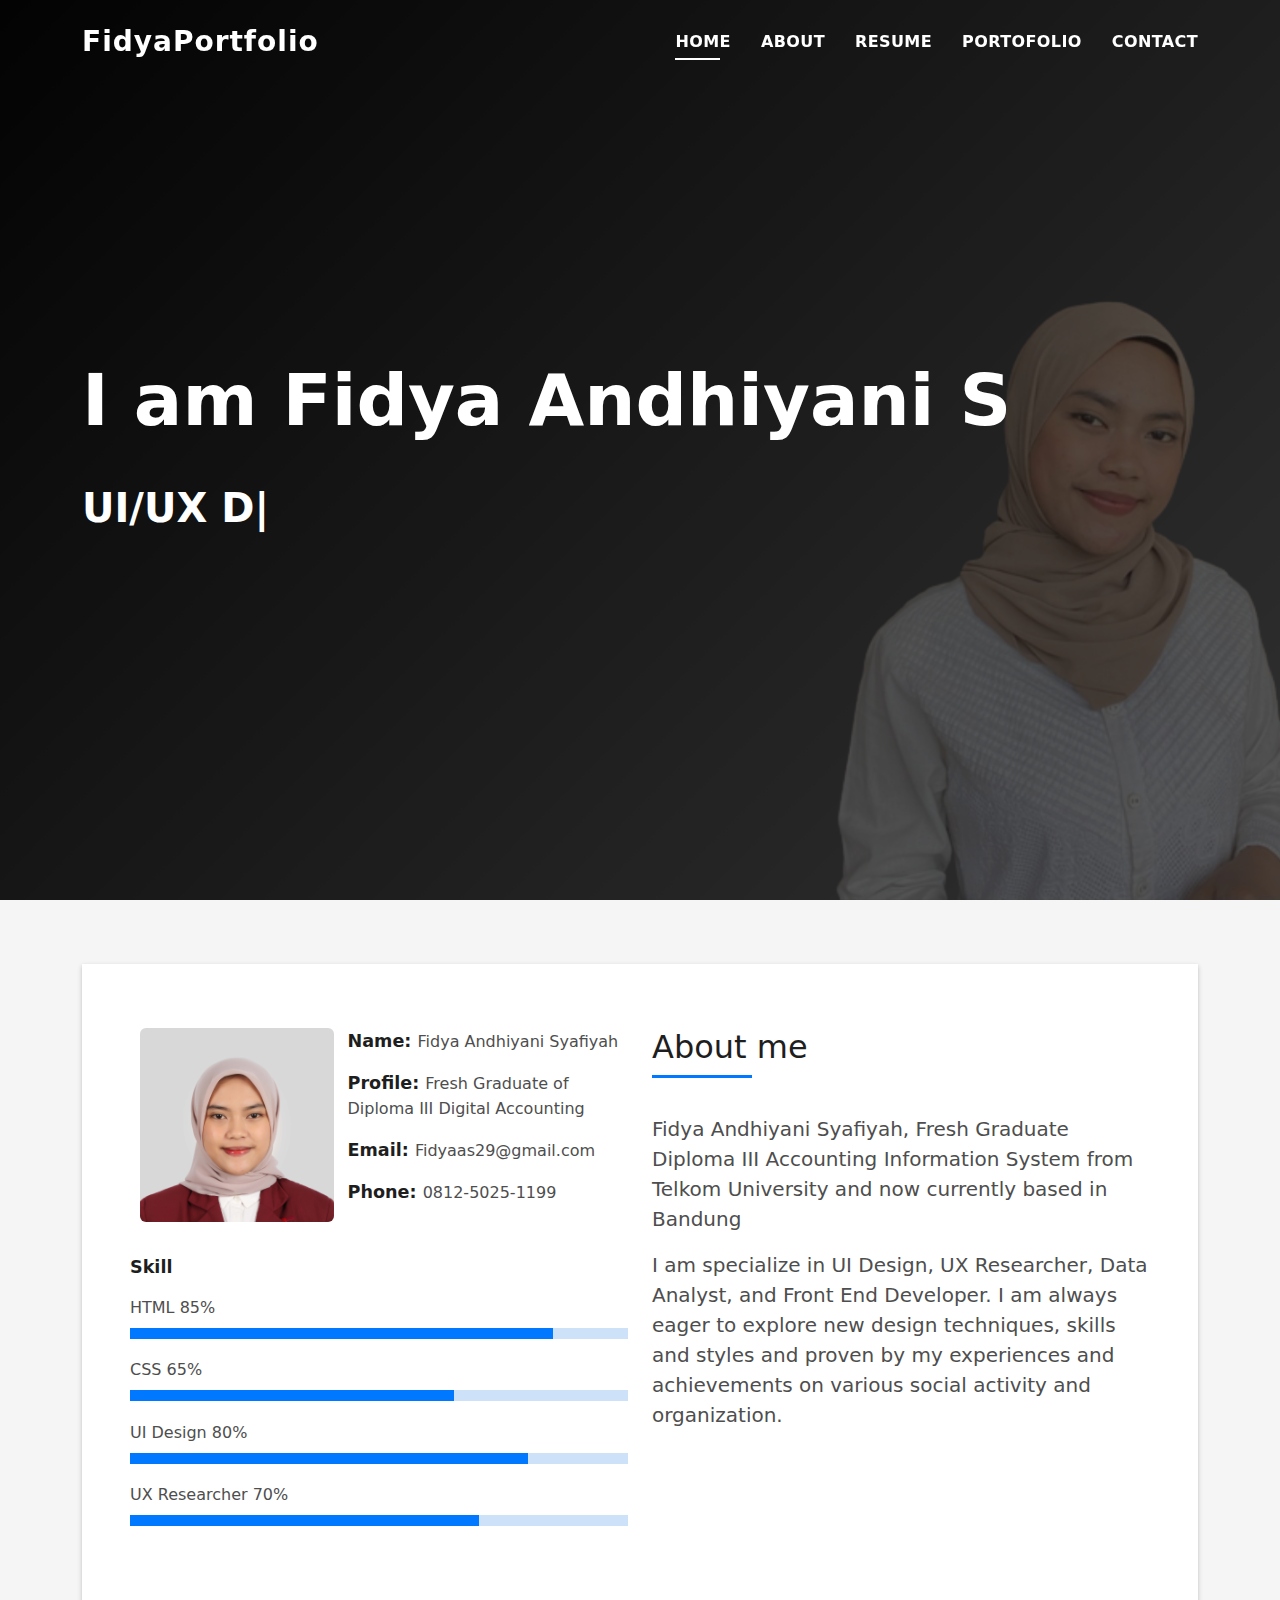
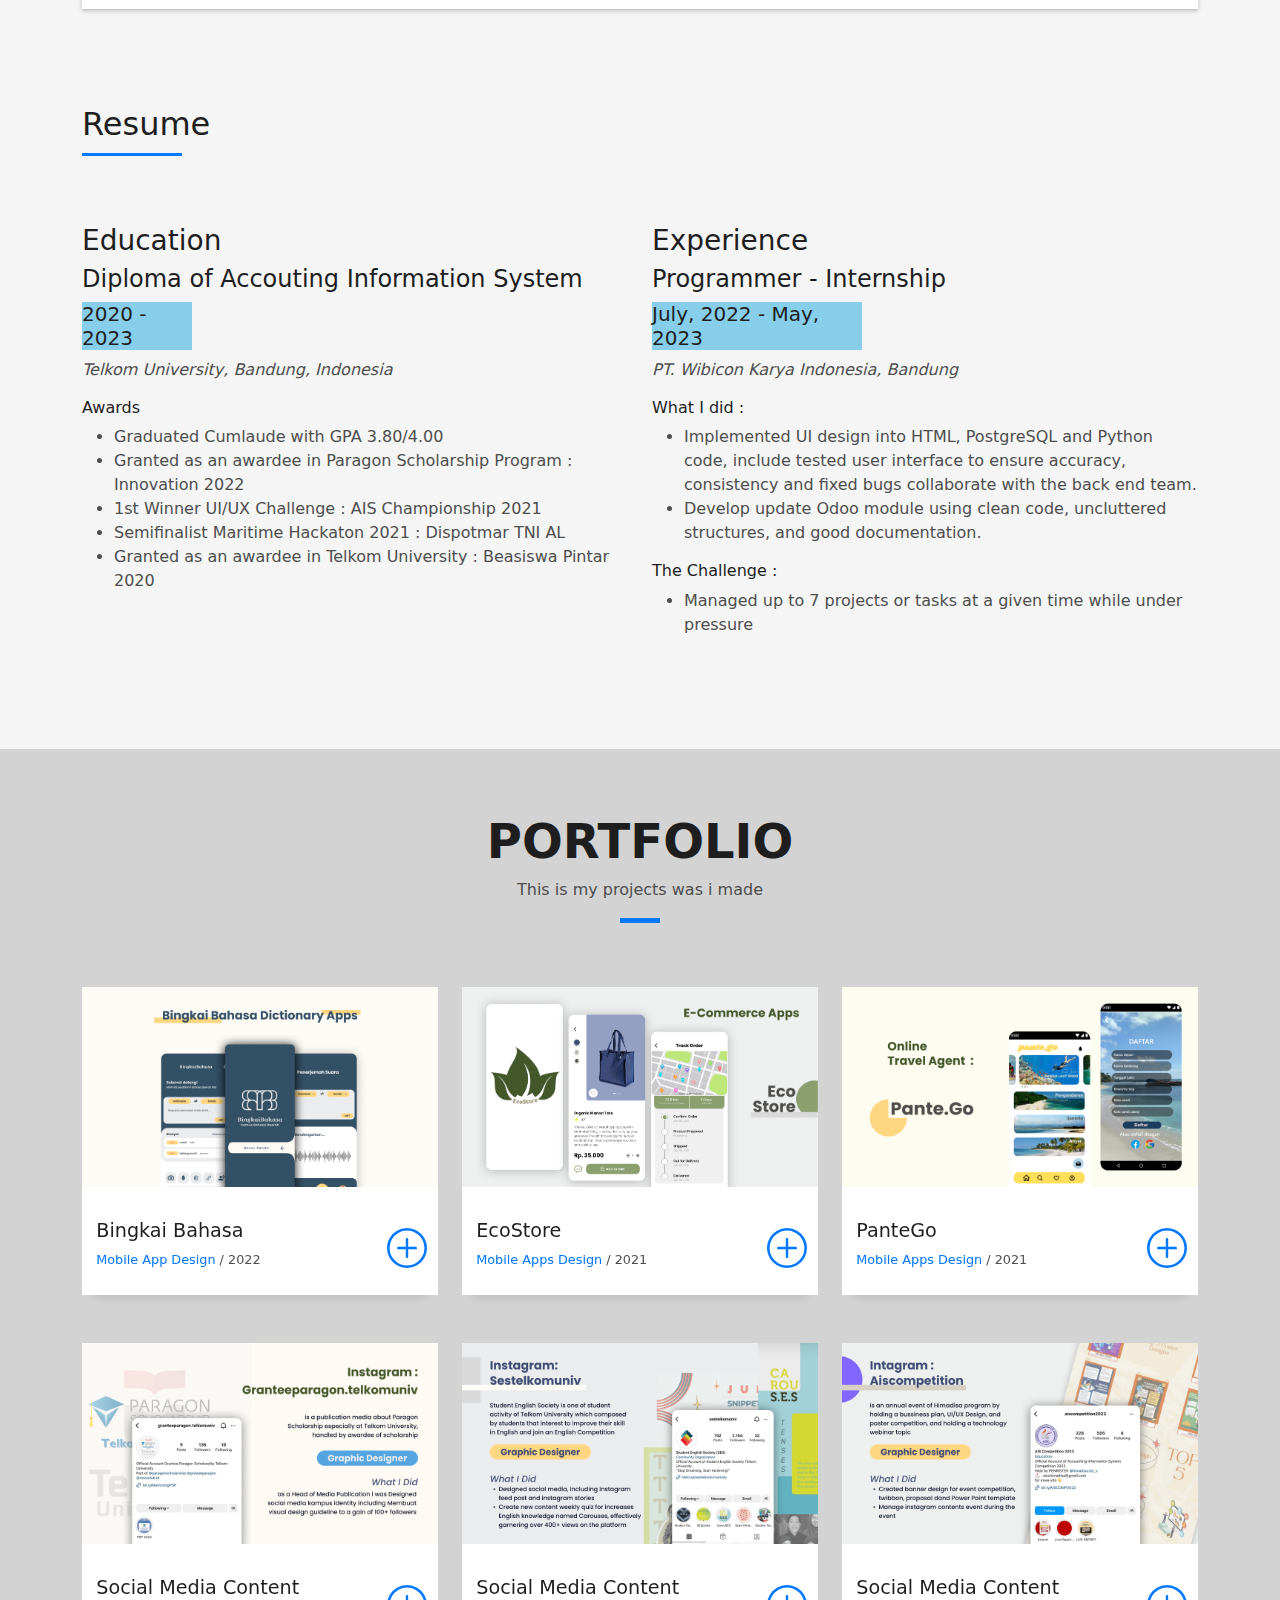
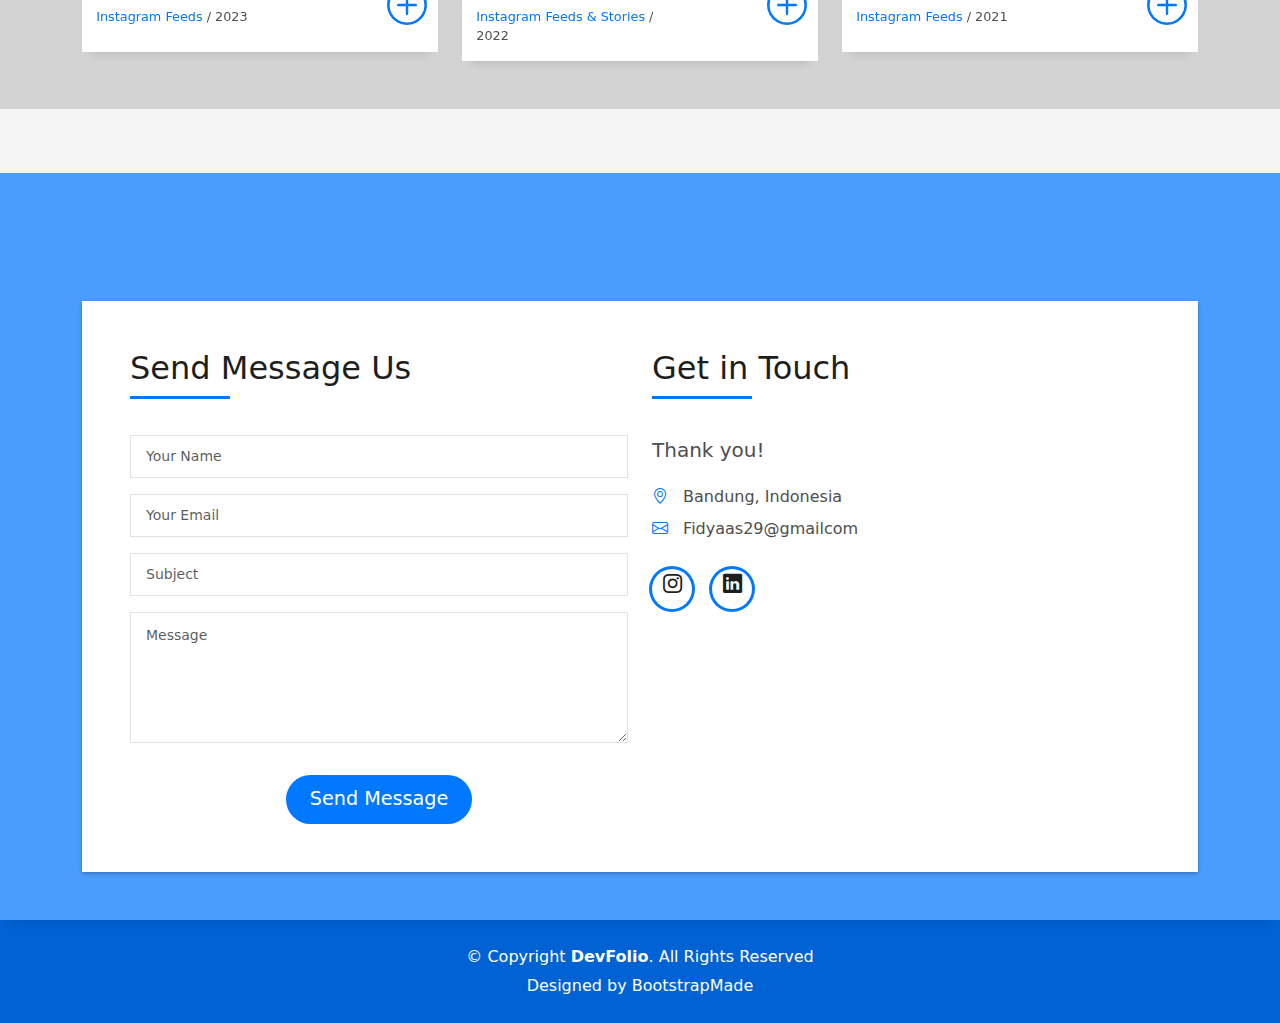
<file: index.html>
<!DOCTYPE html>
<html lang="en">

<head>
  <meta charset="utf-8">
  <meta content="width=device-width, initial-scale=1.0" name="viewport">

  <title>Fidya Web Portfolio</title>
  <meta content="" name="description">
  <meta content="" name="keywords">

  <!-- Favicons -->
  <link href="assets/img/favicon.png" rel="icon">
  <link href="assets/img/apple-touch-icon.png" rel="apple-touch-icon">

  <!-- Vendor CSS Files -->
  <link href="assets/vendor/bootstrap/css/bootstrap.min.css" rel="stylesheet">
  <link href="assets/vendor/bootstrap-icons/bootstrap-icons.css" rel="stylesheet">
  <link href="assets/vendor/glightbox/css/glightbox.min.css" rel="stylesheet">
  <link href="assets/vendor/swiper/swiper-bundle.min.css" rel="stylesheet">

  <!-- Template Main CSS File -->
  <link href="assets/css/style.css" rel="stylesheet">

  <!-- =======================================================
  * Template Name: DevFolio
  * Updated: Jul 27 2023 with Bootstrap v5.3.1
  * Template URL: https://bootstrapmade.com/devfolio-bootstrap-portfolio-html-template/
  * Author: BootstrapMade.com
  * License: https://bootstrapmade.com/license/
  ======================================================== -->
</head>

<body>

  <!-- ======= Header ======= -->
  <header id="header" class="fixed-top">
    <div class="container d-flex align-items-center justify-content-between">

      <h1 class="logo"><a href="index.html">FidyaPortfolio</a></h1>
      <!-- Uncomment below if you prefer to use an image logo -->
      <!-- <a href="index.html" class="logo"><img src="assets/img/logo.png" alt="" class="img-fluid"></a>-->

      <nav id="navbar" class="navbar">
        <ul>
          <li><a class="nav-link scrollto active" href="#hero">Home</a></li>
          <li><a class="nav-link scrollto" href="#about">About</a></li>
          <li><a class="nav-link scrollto" href="#services">Resume</a></li>
          <li><a class="nav-link scrollto " href="#work">Portofolio</a></li>
          <!-- <li><a class="nav-link scrollto " href="#blog">Blog</a></li> -->
          <!-- <li class="dropdown"><a href="#"><span>Drop Down</span> <i class="bi bi-chevron-down"></i></a>
            <ul>
              <li><a href="#">Drop Down 1</a></li>
              <li class="dropdown"><a href="#"><span>Deep Drop Down</span> <i class="bi bi-chevron-right"></i></a>
                <ul>
                  <li><a href="#">Deep Drop Down 1</a></li>
                  <li><a href="#">Deep Drop Down 2</a></li>
                  <li><a href="#">Deep Drop Down 3</a></li>
                  <li><a href="#">Deep Drop Down 4</a></li>
                  <li><a href="#">Deep Drop Down 5</a></li>
                </ul>
              </li>
              <li><a href="#">Drop Down 2</a></li>
              <li><a href="#">Drop Down 3</a></li>
              <li><a href="#">Drop Down 4</a></li>
            </ul>
          </li> -->
          <li><a class="nav-link scrollto" href="#contact">Contact</a></li>
        </ul>
        <i class="bi bi-list mobile-nav-toggle"></i>
      </nav><!-- .navbar -->

    </div>
  </header><!-- End Header -->

  <!-- ======= Hero Section ======= -->
  <div id="hero" class="hero route bg-image" style="background-image: url(assets/img/bg.png)">
    <div class="overlay-itro"></div>
    <div class="hero-content display-table">
      <div class="table-cell">
        <div class="container">
          <!--<p class="display-6 color-d">Hello, world!</p>-->
          <p class="hero-title mb-4" style="text-align: left;">I am Fidya Andhiyani S</p>
          <!-- <br/>. -->
          <!-- <hr width="40%" height="10px" class="line"/> -->
          <!-- <div class="line-mf" style="text-align: left;"></div> -->
          <p class="hero-subtitle" style="text-align: left;">
            <span class="typed" data-typed-items="UI/UX Designer, Front End Developer, Freelancer"></span>
          </p>
          <!-- <p class="pt-3"><a class="btn btn-primary btn js-scroll px-4" href="#about" role="button">Learn More</a></p> -->
        </div>
      </div>
    </div>
  </div><!-- End Hero Section -->

  <main id="main">

    <!-- ======= About Section ======= -->
    <section id="about" class="about-mf sect-pt4 route">
      <div class="container">
        <div class="row">
          <div class="col-sm-12">
            <div class="box-shadow-full">
              <div class="row">
                <div class="col-md-6">
                  <div class="row">
                    <div class="col-sm-6 col-md-5">
                      <div class="about-img">
                        <img src="assets/img/pas-foto.jpg" class="img-fluid rounded b-shadow-a" alt="">
                      </div>
                    </div>
                    <div class="col-sm-6 col-md-7">
                      <div class="about-info">
                        <p><span class="title-s">Name: </span> <span>Fidya Andhiyani Syafiyah</span></p>
                        <p><span class="title-s">Profile: </span> <span>Fresh Graduate of Diploma III Digital Accounting</span></p>
                        <p><span class="title-s">Email: </span> <span>Fidyaas29@gmail.com</span></p>
                        <p><span class="title-s">Phone: </span> <span>0812-5025-1199</span></p>
                      </div>
                    </div>
                  </div>
                  <div class="skill-mf">
                    <p class="title-s">Skill</p>
                    <span>HTML</span> <span class="pull-right">85%</span>
                    <div class="progress">
                      <div class="progress-bar" role="progressbar" style="width: 85%;" aria-valuenow="85" aria-valuemin="0" aria-valuemax="100"></div>
                    </div>
                    <span>CSS</span> <span class="pull-right">65%</span>
                    <div class="progress">
                      <div class="progress-bar" role="progressbar" style="width: 65%" aria-valuenow="65" aria-valuemin="0" aria-valuemax="100"></div>
                    </div>
                    <!-- <span>PHP</span> <span class="pull-right">50%</span>
                    <div class="progress">
                      <div class="progress-bar" role="progressbar" style="width: 50%" aria-valuenow="50" aria-valuemin="0" aria-valuemax="100"></div>
                    </div> -->
                    <span>UI Design</span> <span class="pull-right">80%</span>
                    <div class="progress">
                      <div class="progress-bar" role="progressbar" style="width: 80%" aria-valuenow="80" aria-valuemin="0" aria-valuemax="100"></div>
                    </div>
                    <span>UX Researcher</span> <span class="pull-right">70%</span>
                    <div class="progress">
                      <div class="progress-bar" role="progressbar" style="width: 70%" aria-valuenow="70" aria-valuemin="0" aria-valuemax="100"></div>
                    </div>
                  </div>
                </div>
                <div class="col-md-6">
                  <div class="about-me pt-4 pt-md-0">
                    <div class="title-box-2">
                      <h5 class="title-left">
                        About me
                      </h5>
                    </div>
                    <p class="lead">
                      Fidya Andhiyani Syafiyah, Fresh Graduate Diploma III Accounting Information System from Telkom University 
                      and now currently based in Bandung
                    </p>
                    <p class="lead">
                      I am specialize in UI Design, UX Researcher, Data Analyst, and Front End Developer.
                      <!-- Fidya have interest and has experience at UI/UX Design, and Front End Developer. -->
                      I am always eager to explore new design techniques, skills and styles and 
                      proven by my experiences and achievements on various social activity and
                      organization.
                      <!-- Delighted to see new opportunity  -->
                      
                    </p>
                    <p class="lead">
<!--                       
                      Based on my interestand 
                      Berdasarkan minat dan pengalaman ini, saya ingin mengembangkan kemampuan di bidang UI Design
                      dan product development.                       -->
                    </p>
                  </div>
                </div>
              </div>
            </div>
          </div>
        </div>
      </div>
    </section><!-- End About Section -->

    <!-- ======= Resume Section ======= -->
    <section id="services" class="services-mf pt-5 route">
    <!-- <section id="resume" class="testimonials paralax-mf"> -->
      <div class="container">
        <!-- <div class="row">
          <div class="col-sm-12">
            <div class="title-box text-center">
              <h3 class="title-a">
                Resume
              </h3>
              <p class="subtitle-a">
                Lorem ipsum, dolor sit amet consectetur adipisicing elit.
              </p>
              <div class="line-mf"></div>
            </div>
          </div>
        </div> -->

        <div class="section-title">
          <h1 class="title-left">Resume</h1>
          <br/>
          <!-- <p class="subtitle-a">Magnam dolores commodi suscipit. Necessitatibus eius consequatur ex aliquid fuga eum quidem. 
            Sit sint consectetur velit. Quisquam quos quisquam cupiditate. Et nemo qui impedit suscipit alias ea. 
            Quia fugiat sit in iste officiis commodi quidem hic quas.</p> -->
          <!-- <div class="line-mf"></div> -->
          <br/>
          <br/>
        </div>

        <div class="row">
          <div class="col-lg-6">
            <!-- <h3 class="resume-title">Summary</h3>
            <div class="resume-item pb-0">
              <h4>Fidya Andhiyani Syafiyah</h4>
              <p><em>Innovative and deadline-driven Graphic Designer with 3+ years of experience designing and 
                developing user-centered digital/print marketing material from initial concept to final, 
                polished deliverable.</em></p>
              <p>
              <ul>
                <li>Portland par 127,Orlando, FL</li>
                <li>(123) 456-7891</li>
                <li>alice.barkley@example.com</li>
              </ul>
              </p>
            </div> -->

            <h3 class="resume-title">Education</h3>
            <div class="resume-item">
              <h4>Diploma of Accouting Information System</h4>
              <h5 style="background-color: skyblue; width:110px" >2020 - 2023</h5>
              <p><em>Telkom University, Bandung, Indonesia</em></p>
              <p>
                <h6>Awards</h6>
                <ul>
                  <li>Graduated Cumlaude with GPA 3.80/4.00</li>
                  <li>Granted as an awardee in Paragon Scholarship Program : Innovation 2022</li>
                  <li>1st Winner UI/UX Challenge : AIS Championship 2021</li>
                  <li>Semifinalist Maritime Hackaton 2021 : Dispotmar TNI AL</li>
                  <li>Granted as an awardee in Telkom University : Beasiswa Pintar 2020</li>
                </ul> 
              </p>
            </div>
            <!-- <div class="resume-item">
              <h4>Bachelor of Fine Arts &amp; Graphic Design</h4>
              <h5>2010 - 2014</h5>
              <p><em>Rochester Institute of Technology, Rochester, NY</em></p>
              <p>Quia nobis sequi est occaecati aut. Repudiandae et iusto quae reiciendis et quis Eius vel ratione eius unde vitae rerum voluptates asperiores voluptatem Earum molestiae consequatur neque etlon sader mart dila</p>
            </div> -->
          </div>
          <div class="col-lg-6">
            <h3 class="resume-title">Experience</h3>
            <div class="resume-item">
              <h4>Programmer - Internship</h4>
              <h5 style="background-color: skyblue; width:210px">July, 2022 - May, 2023</h5>
              <p><em>PT. Wibicon Karya Indonesia, Bandung </em></p>
              <p>
                <h6>What I did :</h6>
              <ul>
                
                <li>Implemented UI design into HTML, PostgreSQL and Python code, include tested user interface to ensure accuracy, consistency and
                    fixed bugs collaborate with the back end team.</li>
                <li>Develop update Odoo module using clean code, uncluttered structures, and good documentation.</li>
              </ul>
                <h6>The Challenge :</h6>
              <ul>
                <li>Managed up to 7 projects or tasks at a given time while under pressure</li>
                <!-- <li>Oversee the efficient use of production project budgets ranging from $2,000 - $25,000</li> -->
              </ul>
              </p>
            </div>

            <!-- <div class="resume-item">
              <h4>Graphic design specialist</h4>
              <h5>2017 - 2018</h5>
              <p><em>Stepping Stone Advertising, New York, NY</em></p>
              <p>
              <ul>
                <li>Developed numerous marketing programs (logos, brochures,infographics, presentations, and advertisements).</li>
                <li>Managed up to 5 projects or tasks at a given time while under pressure</li>
                <li>Recommended and consulted with clients on the most appropriate graphic design</li>
                <li>Created 4+ design presentations and proposals a month for clients and account managers</li>
              </ul>
              </p>
            </div> -->
          </div>
        </div>

      </div>
    </section><!-- End Resume Section -->
    <br/>
    <br/>
    <br/>
    <br/>

    <!-- ======= Services Section ======= -->
    <!--
    <section id="services" class="services-mf pt-5 route">
      <div class="container">
        <div class="row">
          <div class="col-sm-12">
            <div class="title-box text-center">
              <h3 class="title-a">
                Services
              </h3>
              <p class="subtitle-a">
                Lorem ipsum, dolor sit amet consectetur adipisicing elit.
              </p>
              <div class="line-mf"></div>
            </div>
          </div>
        </div>
        <div class="row">
          <div class="col-md-4">
            <div class="service-box">
              <div class="service-ico">
                <span class="ico-circle"><i class="bi bi-briefcase"></i></span>
              </div>
              <div class="service-content">
                <h2 class="s-title">Web Design</h2>
                <p class="s-description text-center">
                  Lorem ipsum dolor sit amet consectetur adipisicing elit. Magni adipisci eaque autem fugiat! Quia,
                  provident vitae! Magni
                  tempora perferendis eum non provident.
                </p>
              </div>
            </div>
          </div>
          <div class="col-md-4">
            <div class="service-box">
              <div class="service-ico">
                <span class="ico-circle"><i class="bi bi-card-checklist"></i></span>
              </div>
              <div class="service-content">
                <h2 class="s-title">Web Development</h2>
                <p class="s-description text-center">
                  Lorem ipsum dolor sit amet consectetur adipisicing elit. Magni adipisci eaque autem fugiat! Quia,
                  provident vitae! Magni
                  tempora perferendis eum non provident.
                </p>
              </div>
            </div>
          </div>
          <div class="col-md-4">
            <div class="service-box">
              <div class="service-ico">
                <span class="ico-circle"><i class="bi bi-bar-chart"></i></span>
              </div>
              <div class="service-content">
                <h2 class="s-title">Photography</h2>
                <p class="s-description text-center">
                  Lorem ipsum dolor sit amet consectetur adipisicing elit. Magni adipisci eaque autem fugiat! Quia,
                  provident vitae! Magni
                  tempora perferendis eum non provident.
                </p>
              </div>
            </div>
          </div>
          <div class="col-md-4">
            <div class="service-box">
              <div class="service-ico">
                <span class="ico-circle"><i class="bi bi-binoculars"></i></span>
              </div>
              <div class="service-content">
                <h2 class="s-title">Responsive Design</h2>
                <p class="s-description text-center">
                  Lorem ipsum dolor sit amet consectetur adipisicing elit. Magni adipisci eaque autem fugiat! Quia,
                  provident vitae! Magni
                  tempora perferendis eum non provident.
                </p>
              </div>
            </div>
          </div>
          <div class="col-md-4">
            <div class="service-box">
              <div class="service-ico">
                <span class="ico-circle"><i class="bi bi-brightness-high"></i></span>
              </div>
              <div class="service-content">
                <h2 class="s-title">Graphic Design</h2>
                <p class="s-description text-center">
                  Lorem ipsum dolor sit amet consectetur adipisicing elit. Magni adipisci eaque autem fugiat! Quia,
                  provident vitae! Magni
                  tempora perferendis eum non provident.
                </p>
              </div>
            </div>
          </div>
          <div class="col-md-4">
            <div class="service-box">
              <div class="service-ico">
                <span class="ico-circle"><i class="bi bi-calendar4-week"></i></span>
              </div>
              <div class="service-content">
                <h2 class="s-title">Marketing Services</h2>
                <p class="s-description text-center">
                  Lorem ipsum dolor sit amet consectetur adipisicing elit. Magni adipisci eaque autem fugiat! Quia,
                  provident vitae! Magni
                  tempora perferendis eum non provident.
                </p>
              </div>
            </div>
          </div>
        </div>
      </div>
    </section>
    -->
    <!-- End Services Section -->

    <!-- ======= Counter Section ======= -->
    <!-- <div class="section-counter paralax-mf bg-image" style="background-image: url(assets/img/counters-bg.jpg)">
      <div class="overlay-mf"></div>
      <div class="container position-relative">
        <div class="row">
          <div class="col-sm-3 col-lg-3">
            <div class="counter-box counter-box pt-4 pt-md-0">
              <div class="counter-ico">
                <span class="ico-circle"><i class="bi bi-check"></i></span>
              </div>
              <div class="counter-num">
                <p data-purecounter-start="0" data-purecounter-end="450" data-purecounter-duration="1" class="counter purecounter"></p>
                <span class="counter-text">WORKS COMPLETED</span>
              </div>
            </div>
          </div>
          <div class="col-sm-3 col-lg-3">
            <div class="counter-box pt-4 pt-md-0">
              <div class="counter-ico">
                <span class="ico-circle"><i class="bi bi-journal-richtext"></i></span>
              </div>
              <div class="counter-num">
                <p data-purecounter-start="0" data-purecounter-end="25" data-purecounter-duration="1" class="counter purecounter"></p>
                <span class="counter-text">YEARS OF EXPERIENCE</span>
              </div>
            </div>
          </div>
          <div class="col-sm-3 col-lg-3">
            <div class="counter-box pt-4 pt-md-0">
              <div class="counter-ico">
                <span class="ico-circle"><i class="bi bi-people"></i></span>
              </div>
              <div class="counter-num">
                <p data-purecounter-start="0" data-purecounter-end="550" data-purecounter-duration="1" class="counter purecounter"></p>
                <span class="counter-text">TOTAL CLIENTS</span>
              </div>
            </div>
          </div>
          <div class="col-sm-3 col-lg-3">
            <div class="counter-box pt-4 pt-md-0">
              <div class="counter-ico">
                <span class="ico-circle"><i class="bi bi-award"></i></span>
              </div>
              <div class="counter-num">
                <p data-purecounter-start="0" data-purecounter-end="48" data-purecounter-duration="1" class="counter purecounter"></p>
                <span class="counter-text">AWARD WON</span>
              </div>
            </div>
          </div>
        </div>
      </div>
    </div>End Counter Section -->

    <!-- ======= Portfolio Section ======= -->
    <section id="work" class="portfolio-mf sect-pt4 route" style="background-color: lightgrey;">
      <div class="container" >
        <div class="row">
          <div class="col-sm-12">
            <div class="title-box text-center">
              <h3 class="title-a">
                Portfolio
              </h3>
              <p class="subtitle-a">
                This is my projects was i made
              </p>
              <div class="line-mf"></div>
            </div>
          </div>
        </div>
        <div class="row">
          <div class="col-md-4">
            <div class="work-box">
              <a href="assets/img/BINGKAI-BAHASA.png" data-gallery="portfolioGallery" class="portfolio-lightbox">
                <div class="work-img">
                  <img src="assets/img/BINGKAI-BAHASA.png" alt="" class="img-fluid">
                </div>
              </a>
              <div class="work-content">
                <div class="row">
                  <div class="col-sm-8">
                    <h2 class="w-title">Bingkai Bahasa</h2>
                    <div class="w-more">
                      <span class="w-ctegory">Mobile App Design</span> / <span class="w-date">2022</span>
                    </div>
                  </div>
                  <div class="col-sm-4">
                    <div class="w-like">
                      <a href="portfolio-details.html"> <span class="bi bi-plus-circle"></span></a>
                    </div>
                  </div>
                </div>
              </div>
            </div>
          </div>
          <div class="col-md-4">
            <div class="work-box">
              <a href="assets/img/ECOSTORE.png" data-gallery="portfolioGallery" class="portfolio-lightbox">
                <div class="work-img">
                  <img src="assets/img/ECOSTORE.png" alt="" class="img-fluid">
                </div>
              </a>
              <div class="work-content">
                <div class="row">
                  <div class="col-sm-8">
                    <h2 class="w-title">EcoStore</h2>
                    <div class="w-more">
                      <span class="w-ctegory">Mobile Apps Design</span> / <span class="w-date">2021</span>
                    </div>
                  </div>
                  <div class="col-sm-4">
                    <div class="w-like">
                      <a href="portfolio-details-eco.html"> <span class="bi bi-plus-circle"></span></a>
                    </div>
                  </div>
                </div>
              </div>
            </div>
          </div>
          <div class="col-md-4">
            <div class="work-box">
              <a href="assets/img/PANTE-GO.png" data-gallery="portfolioGallery" class="portfolio-lightbox">
                <div class="work-img">
                  <img src="assets/img/PANTE-GO.png" alt="" class="img-fluid">
                </div>
              </a>
              <div class="work-content">
                <div class="row">
                  <div class="col-sm-8">
                    <h2 class="w-title">PanteGo</h2>
                    <div class="w-more">
                      <span class="w-ctegory">Mobile Apps Design</span> / <span class="w-date">2021</span>
                    </div>
                  </div>
                  <div class="col-sm-4">
                    <div class="w-like">
                      <a href="portfolio-details-pantego.html"> <span class="bi bi-plus-circle"></span></a>
                    </div>
                  </div>
                </div>
              </div>
            </div>
          </div>
          <div class="col-md-4">
            <div class="work-box">
              <a href="assets/img/PARAGON-SCHOLARSHIP.png" data-gallery="portfolioGallery" class="portfolio-lightbox">
                <div class="work-img">
                  <img src="assets/img/PARAGON-SCHOLARSHIP.png" alt="" class="img-fluid">
                </div>
              </a>
              <div class="work-content">
                <div class="row">
                  <div class="col-sm-8">
                    <h2 class="w-title">Social Media Content</h2>
                    <div class="w-more">
                      <span class="w-ctegory">Instagram Feeds</span> / <span class="w-date">2023</span>
                    </div>
                  </div>
                  <div class="col-sm-4">
                    <div class="w-like">
                      <a href="portfolio-details-prg.html"> <span class="bi bi-plus-circle"></span></a>
                    </div>
                  </div>
                </div>
              </div>
            </div>
          </div>
          <div class="col-md-4">
            <div class="work-box">
              <a href="assets/img/SES.png" data-gallery="portfolioGallery" class="portfolio-lightbox">
                <div class="work-img">
                  <img src="assets/img/SES.png" alt="" class="img-fluid">
                </div>
              </a>
              <div class="work-content">
                <div class="row">
                  <div class="col-sm-8">
                    <h2 class="w-title">Social Media Content</h2>
                    <div class="w-more">
                      <span class="w-ctegory">Instagram Feeds & Stories</span> / <span class="w-date">2022</span>
                    </div>
                  </div>
                  <div class="col-sm-4">
                    <div class="w-like">
                      <a href="portfolio-details-ses.html"> <span class="bi bi-plus-circle"></span></a>
                    </div>
                  </div>
                </div>
              </div>
            </div>
          </div>
          <div class="col-md-4">
            <div class="work-box">
              <a href="assets/img/16-AISCOM21.png" data-gallery="portfolioGallery" class="portfolio-lightbox">
                <div class="work-img">
                  <img src="assets/img/16-AISCOM21.png" alt="" class="img-fluid">
                </div>
              </a>
              <div class="work-content">
                <div class="row">
                  <div class="col-sm-8">
                    <h2 class="w-title">Social Media Content</h2>
                    <div class="w-more">
                      <span class="w-ctegory">Instagram Feeds</span> / <span class="w-date">2021</span>
                    </div>
                  </div>
                  <div class="col-sm-4">
                    <div class="w-like">
                      <a href="portfolio-details-ais.html"> <span class="bi bi-plus-circle"></span></a>
                    </div>
                  </div>
                </div>
              </div>
            </div>
          </div>

        </div>
      </div>
    </section><!-- End Portfolio Section -->

    <!-- ======= Testimonials Section ======= -->
   <!-- <div class="testimonials paralax-mf bg-image" style="background-image: url(assets/img/overlay-bg.jpg)">
      <div class="overlay-mf"></div>
      <div class="container">
        <div class="row">
          <div class="col-md-12">

            <div class="testimonials-slider swiper" data-aos="fade-up" data-aos-delay="100">
              <div class="swiper-wrapper">

                <div class="swiper-slide">
                  <div class="testimonial-box">
                    <div class="author-test">
                      <img src="assets/img/testimonial-2.jpg" alt="" class="rounded-circle b-shadow-a">
                      <span class="author">Xavi Alonso</span>
                    </div>
                    <div class="content-test">
                      <p class="description lead">
                        Curabitur arcu erat, accumsan id imperdiet et, porttitor at sem. Lorem ipsum dolor sit amet,
                        consectetur adipiscing elit.
                      </p>
                    </div>
                  </div>
                </div> -->
      <!-- End testimonial item -->

    

                <!-- <div class="swiper-slide">
                  <div class="testimonial-box">
                    <div class="author-test">
                      <img src="assets/img/testimonial-4.jpg" alt="" class="rounded-circle b-shadow-a">
                      <span class="author">Marta Socrate</span>
                    </div>
                    <div class="content-test">
                      <p class="description lead">
                        Curabitur arcu erat, accumsan id imperdiet et, porttitor at sem. Lorem ipsum dolor sit amet,
                        consectetur adipiscing elit.
                      </p>
                    </div>
                  </div>
                </div> -->
                <!-- End testimonial item -->
              <!-- </div> -->
              <!-- <div class="swiper-pagination"></div> -->
            <!-- </div> -->

            <!-- <div id="testimonial-mf" class="owl-carousel owl-theme">
          
        </div> -->
          <!-- </div> -->
        <!-- </div> -->
      <!-- </div> -->
    <!-- </div> -->
    <!-- End Testimonials Section -->

    <!-- ======= Blog Section ======= -->
    <!-- <section id="blog" class="blog-mf sect-pt4 route">
      <div class="container">
        <div class="row">
          <div class="col-sm-12">
            <div class="title-box text-center">
              <h3 class="title-a">
                Blog
              </h3>
              <p class="subtitle-a">
                Lorem ipsum, dolor sit amet consectetur adipisicing elit.
              </p>
              <div class="line-mf"></div>
            </div>
          </div>
        </div>
        <div class="row">
          <div class="col-md-4">
            <div class="card card-blog">
              <div class="card-img">
                <a href="blog-single.html"><img src="assets/img/post-1.jpg" alt="" class="img-fluid"></a>
              </div>
              <div class="card-body">
                <div class="card-category-box">
                  <div class="card-category">
                    <h6 class="category">Travel</h6>
                  </div>
                </div>
                <h3 class="card-title"><a href="blog-single.html">See more ideas about Travel</a></h3>
                <p class="card-description">
                  Proin eget tortor risus. Pellentesque in ipsum id orci porta dapibus. Praesent sapien massa, convallis
                  a pellentesque nec,
                  egestas non nisi.
                </p>
              </div>
              <div class="card-footer">
                <div class="post-author">
                  <a href="#">
                    <img src="assets/img/testimonial-2.jpg" alt="" class="avatar rounded-circle">
                    <span class="author">Morgan Freeman</span>
                  </a>
                </div>
                <div class="post-date">
                  <span class="bi bi-clock"></span> 10 min
                </div>
              </div>
            </div>
          </div>
          <div class="col-md-4">
            <div class="card card-blog">
              <div class="card-img">
                <a href="blog-single.html"><img src="assets/img/post-2.jpg" alt="" class="img-fluid"></a>
              </div>
              <div class="card-body">
                <div class="card-category-box">
                  <div class="card-category">
                    <h6 class="category">Web Design</h6>
                  </div>
                </div>
                <h3 class="card-title"><a href="blog-single.html">See more ideas about Travel</a></h3>
                <p class="card-description">
                  Proin eget tortor risus. Pellentesque in ipsum id orci porta dapibus. Praesent sapien massa, convallis
                  a pellentesque nec,
                  egestas non nisi.
                </p>
              </div>
              <div class="card-footer">
                <div class="post-author">
                  <a href="#">
                    <img src="assets/img/testimonial-2.jpg" alt="" class="avatar rounded-circle">
                    <span class="author">Morgan Freeman</span>
                  </a>
                </div>
                <div class="post-date">
                  <span class="bi bi-clock"></span> 10 min
                </div>
              </div>
            </div>
          </div>
          <div class="col-md-4">
            <div class="card card-blog">
              <div class="card-img">
                <a href="blog-single.html"><img src="assets/img/post-3.jpg" alt="" class="img-fluid"></a>
              </div>
              <div class="card-body">
                <div class="card-category-box">
                  <div class="card-category">
                    <h6 class="category">Web Design</h6>
                  </div>
                </div>
                <h3 class="card-title"><a href="blog-single.html">See more ideas about Travel</a></h3>
                <p class="card-description">
                  Proin eget tortor risus. Pellentesque in ipsum id orci porta dapibus. Praesent sapien massa, convallis
                  a pellentesque nec,
                  egestas non nisi.
                </p>
              </div>
              <div class="card-footer">
                <div class="post-author">
                  <a href="#">
                    <img src="assets/img/testimonial-2.jpg" alt="" class="avatar rounded-circle">
                    <span class="author">Morgan Freeman</span>
                  </a>
                </div>
                <div class="post-date">
                  <span class="bi bi-clock"></span> 10 min
                </div>
              </div>
            </div>
          </div>
        </div>
      </div>
    </section> -->
    <!-- End Blog Section -->

    <!-- ======= Contact Section ======= -->
    <section id="contact" class="paralax-mf footer-paralax bg-image sect-mt4 route" style="background-image: url(assets/img/overlay-bg.jpg)">
      <div class="overlay-mf"></div>
      <div class="container">
        <div class="row">
          <div class="col-sm-12">
            <div class="contact-mf">
              <div id="contact" class="box-shadow-full">
                <div class="row">
                  <div class="col-md-6">
                    <div class="title-box-2">
                      <h5 class="title-left">
                        Send Message Us
                      </h5>
                    </div>
                    <div>
                      <form action="forms/contact.php" method="post" role="form" class="php-email-form">
                        <div class="row">
                          <div class="col-md-12 mb-3">
                            <div class="form-group">
                              <input type="text" name="name" class="form-control" id="name" placeholder="Your Name" required>
                            </div>
                          </div>
                          <div class="col-md-12 mb-3">
                            <div class="form-group">
                              <input type="email" class="form-control" name="email" id="email" placeholder="Your Email" required>
                            </div>
                          </div>
                          <div class="col-md-12 mb-3">
                            <div class="form-group">
                              <input type="text" class="form-control" name="subject" id="subject" placeholder="Subject" required>
                            </div>
                          </div>
                          <div class="col-md-12">
                            <div class="form-group">
                              <textarea class="form-control" name="message" rows="5" placeholder="Message" required></textarea>
                            </div>
                          </div>
                          <div class="col-md-12 text-center my-3">
                            <div class="loading">Loading</div>
                            <div class="error-message"></div>
                            <div class="sent-message">Your message has been sent. Thank you!</div>
                          </div>
                          <div class="col-md-12 text-center">
                            <button type="submit" class="button button-a button-big button-rouded">Send Message</button>
                          </div>
                        </div>
                      </form>
                    </div>
                  </div>
                  <div class="col-md-6">
                    <div class="title-box-2 pt-4 pt-md-0">
                      <h5 class="title-left">
                        Get in Touch
                      </h5>
                    </div>
                    <div class="more-info">
                      <p class="lead">
                        Thank you!
                      </p>
                      <ul class="list-ico">
                        <li><span class="bi bi-geo-alt"></span> Bandung, Indonesia</li>
                        <!-- <li><span class="bi bi-phone"></span> (617) 557-0089</li> -->
                        <li><span class="bi bi-envelope"></span> Fidyaas29@gmailcom</li>
                      </ul>
                    </div>
                    <div class="socials">
                      <ul>
                        <!-- <li><a href=""><span class="ico-circle"><i class="bi bi-facebook"></i></span></a></li> -->
                        <li><a href="https://www.instagram.com/fidyandh/"><span class="ico-circle"><i class="bi bi-instagram"></i></span></a></li> 
                        <!-- <li><a href=""><span class="ico-circle"><i class="bi bi-twitter"></i></span></a></li> -->
                        <li><a href="https://www.linkedin.com/in/fidyandh/"><span class="ico-circle"><i class="bi bi-linkedin"></i></span></a></li>
                      </ul>
                    </div>
                  </div>
                </div>
              </div>
            </div>
          </div>
        </div>
      </div>
    </section><!-- End Contact Section -->

  </main><!-- End #main -->

  <!-- ======= Footer ======= -->
  <footer>
    <div class="container">
      <div class="row">
        <div class="col-sm-12">
          <div class="copyright-box">
            <p class="copyright">&copy; Copyright <strong>DevFolio</strong>. All Rights Reserved</p>
            <div class="credits">
              <!--
              All the links in the footer should remain intact.
              You can delete the links only if you purchased the pro version.
              Licensing information: https://bootstrapmade.com/license/
              Purchase the pro version with working PHP/AJAX contact form: https://bootstrapmade.com/buy/?theme=DevFolio
            -->
              Designed by <a href="https://bootstrapmade.com/">BootstrapMade</a>
            </div>
          </div>
        </div>
      </div>
    </div>
  </footer><!-- End  Footer -->

  <div id="preloader"></div>
  <a href="#" class="back-to-top d-flex align-items-center justify-content-center"><i class="bi bi-arrow-up-short"></i></a>

  <!-- Vendor JS Files -->
  <script src="assets/vendor/purecounter/purecounter_vanilla.js"></script>
  <script src="assets/vendor/bootstrap/js/bootstrap.bundle.min.js"></script>
  <script src="assets/vendor/glightbox/js/glightbox.min.js"></script>
  <script src="assets/vendor/swiper/swiper-bundle.min.js"></script>
  <script src="assets/vendor/typed.js/typed.umd.js"></script>
  <script src="assets/vendor/php-email-form/validate.js"></script>

  <!-- Template Main JS File -->
  <script src="assets/js/main.js"></script>

</body>

</html>
</file>
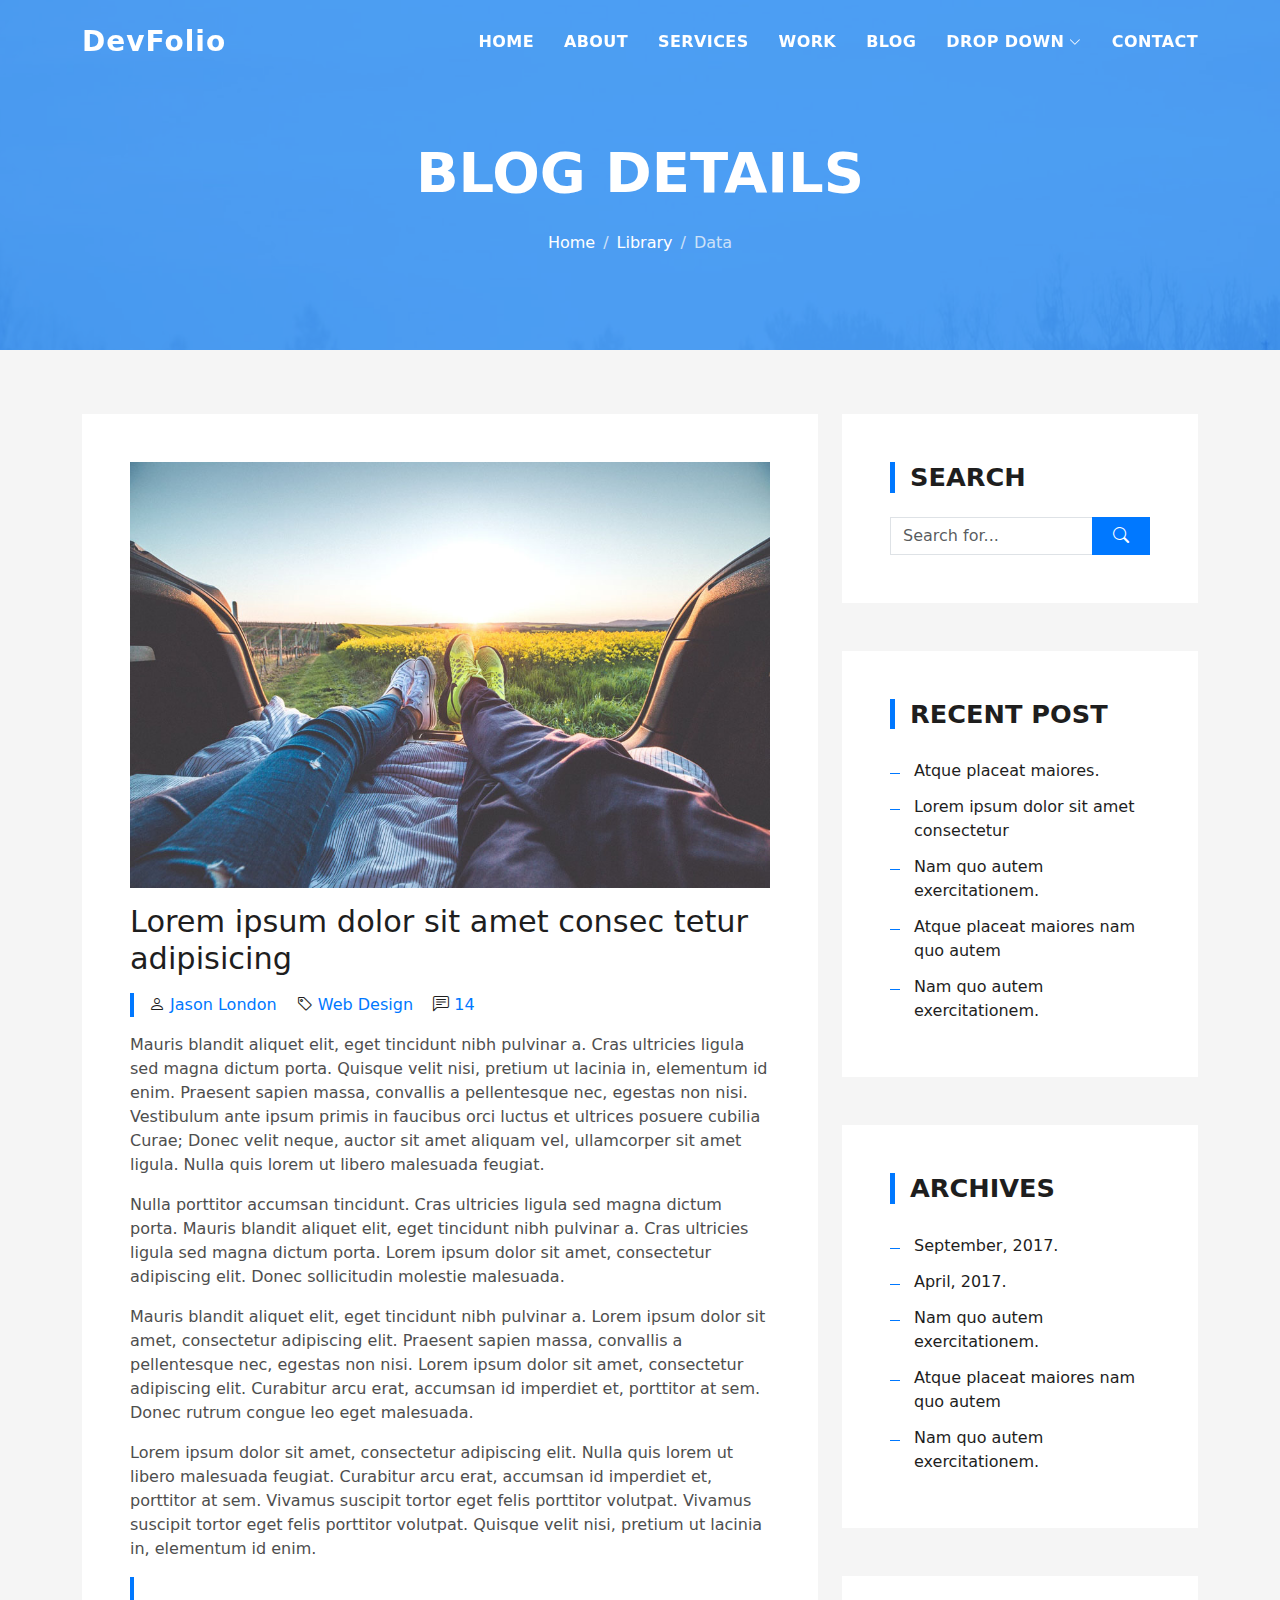
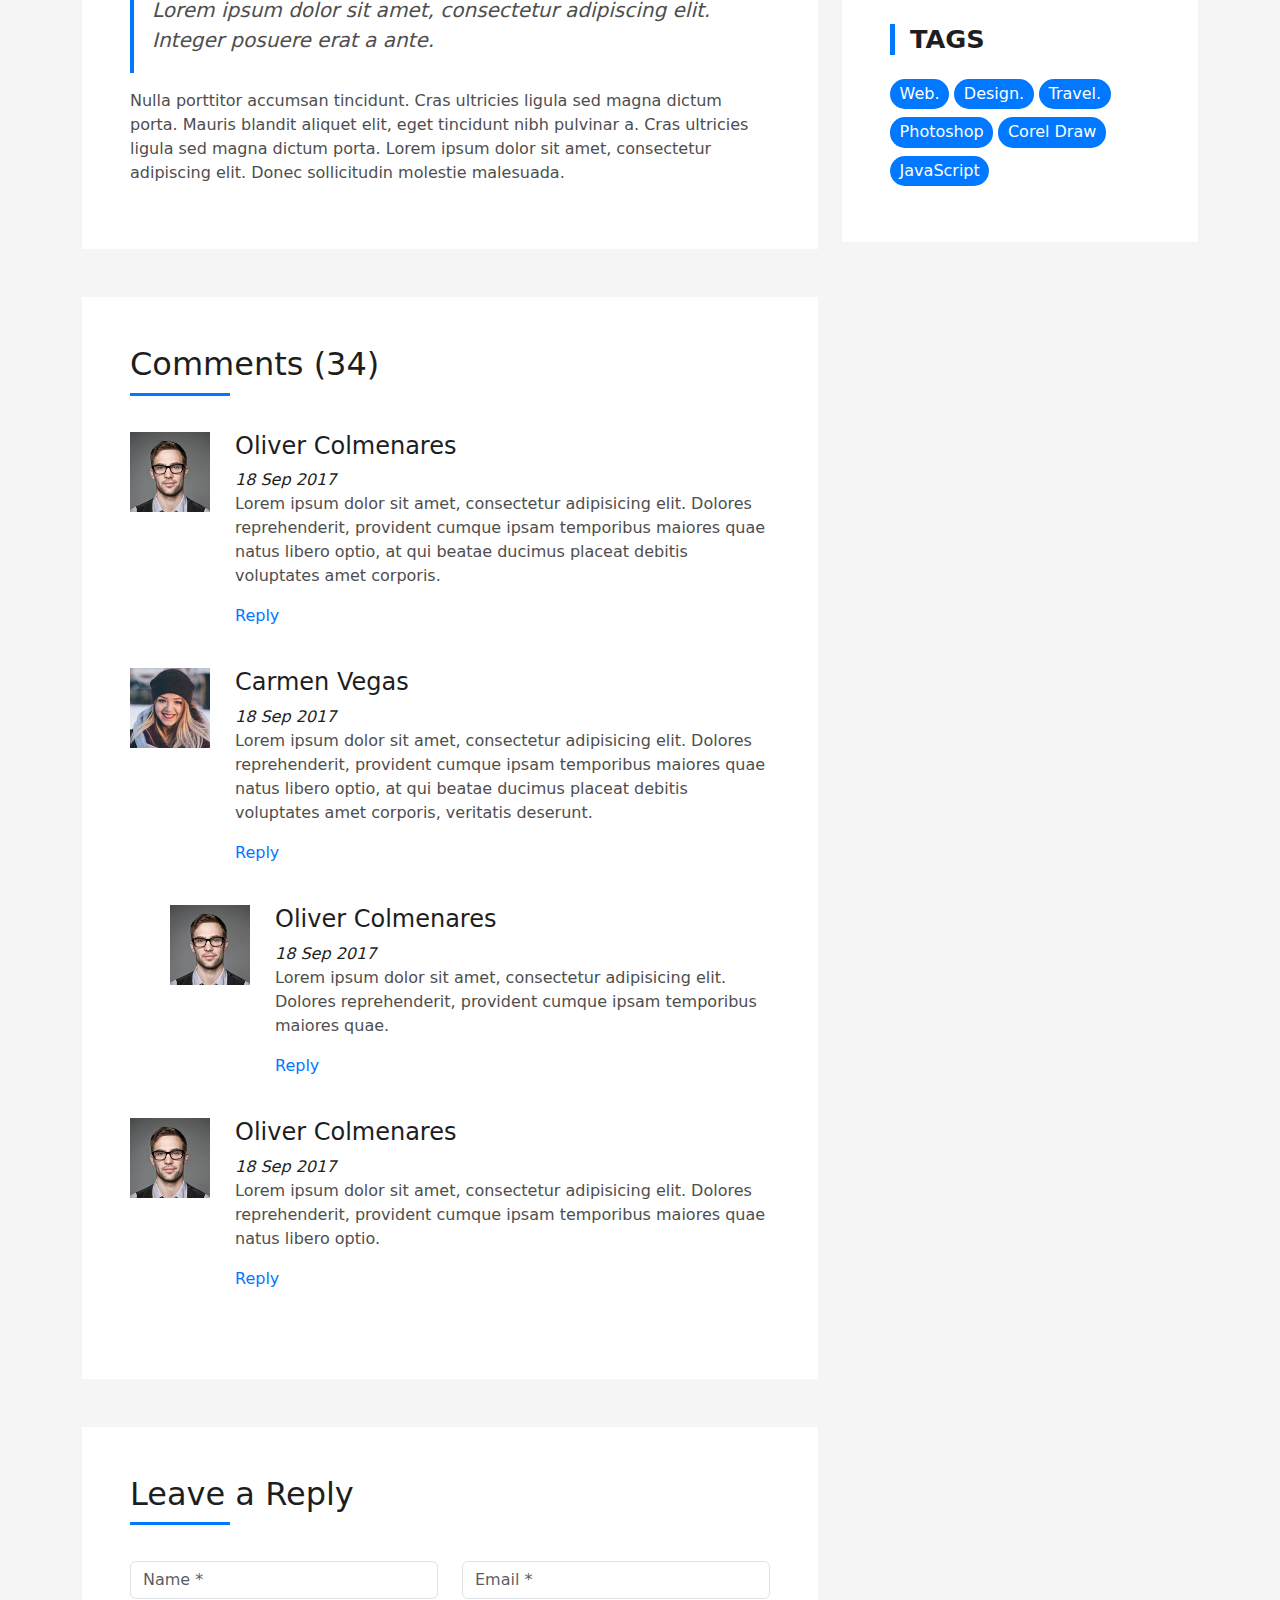
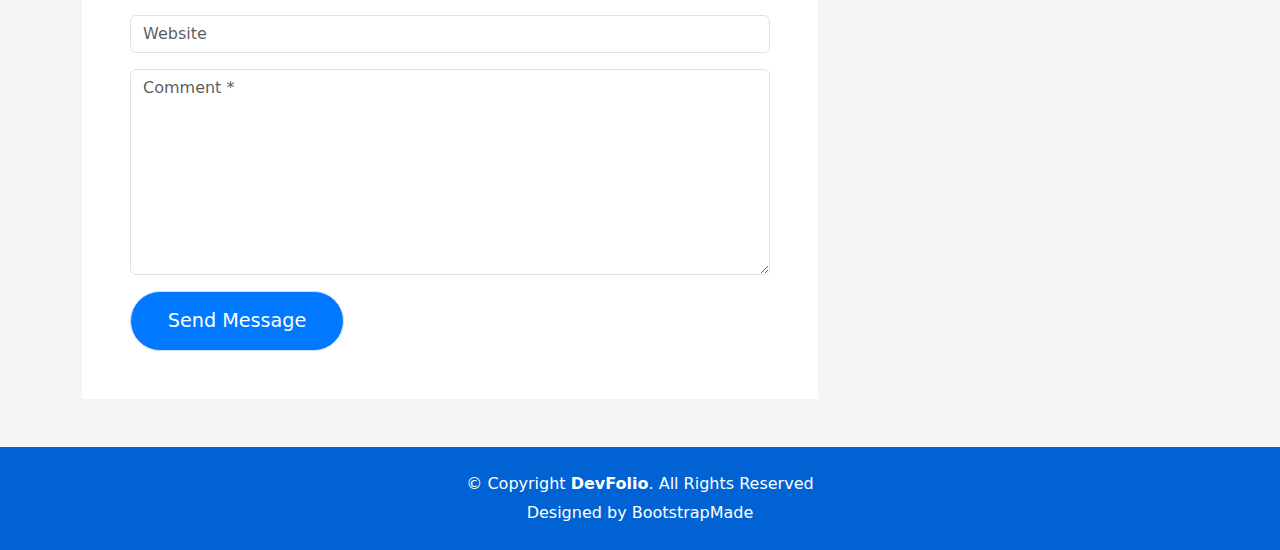
<file: blog-single.html>
<!DOCTYPE html>
<html lang="en">

<head>
  <meta charset="utf-8">
  <meta content="width=device-width, initial-scale=1.0" name="viewport">

  <title>DevFolio Bootstrap Portfolio Template - Blog Single</title>
  <meta content="" name="description">
  <meta content="" name="keywords">

  <!-- Favicons -->
  <link href="assets/img/favicon.png" rel="icon">
  <link href="assets/img/apple-touch-icon.png" rel="apple-touch-icon">

  <!-- Vendor CSS Files -->
  <link href="assets/vendor/bootstrap/css/bootstrap.min.css" rel="stylesheet">
  <link href="assets/vendor/bootstrap-icons/bootstrap-icons.css" rel="stylesheet">
  <link href="assets/vendor/glightbox/css/glightbox.min.css" rel="stylesheet">
  <link href="assets/vendor/swiper/swiper-bundle.min.css" rel="stylesheet">

  <!-- Template Main CSS File -->
  <link href="assets/css/style.css" rel="stylesheet">

  <!-- =======================================================
  * Template Name: DevFolio
  * Updated: Jul 27 2023 with Bootstrap v5.3.1
  * Template URL: https://bootstrapmade.com/devfolio-bootstrap-portfolio-html-template/
  * Author: BootstrapMade.com
  * License: https://bootstrapmade.com/license/
  ======================================================== -->
</head>

<body>

  <!-- ======= Header ======= -->
  <header id="header" class="fixed-top">
    <div class="container d-flex align-items-center justify-content-between">

      <h1 class="logo"><a href="index.html">DevFolio</a></h1>
      <!-- Uncomment below if you prefer to use an image logo -->
      <!-- <a href="index.html" class="logo"><img src="assets/img/logo.png" alt="" class="img-fluid"></a>-->

      <nav id="navbar" class="navbar">
        <ul>
          <li><a class="nav-link scrollto " href="#hero">Home</a></li>
          <li><a class="nav-link scrollto" href="#about">About</a></li>
          <li><a class="nav-link scrollto" href="#services">Services</a></li>
          <li><a class="nav-link scrollto " href="#work">Work</a></li>
          <li><a class="nav-link scrollto " href="#blog">Blog</a></li>
          <li class="dropdown"><a href="#"><span>Drop Down</span> <i class="bi bi-chevron-down"></i></a>
            <ul>
              <li><a href="#">Drop Down 1</a></li>
              <li class="dropdown"><a href="#"><span>Deep Drop Down</span> <i class="bi bi-chevron-right"></i></a>
                <ul>
                  <li><a href="#">Deep Drop Down 1</a></li>
                  <li><a href="#">Deep Drop Down 2</a></li>
                  <li><a href="#">Deep Drop Down 3</a></li>
                  <li><a href="#">Deep Drop Down 4</a></li>
                  <li><a href="#">Deep Drop Down 5</a></li>
                </ul>
              </li>
              <li><a href="#">Drop Down 2</a></li>
              <li><a href="#">Drop Down 3</a></li>
              <li><a href="#">Drop Down 4</a></li>
            </ul>
          </li>
          <li><a class="nav-link scrollto" href="#contact">Contact</a></li>
        </ul>
        <i class="bi bi-list mobile-nav-toggle"></i>
      </nav><!-- .navbar -->

    </div>
  </header><!-- End Header -->

  <div class="hero hero-single route bg-image" style="background-image: url(assets/img/overlay-bg.jpg)">
    <div class="overlay-mf"></div>
    <div class="hero-content display-table">
      <div class="table-cell">
        <div class="container">
          <h2 class="hero-title mb-4">Blog Details</h2>
          <ol class="breadcrumb d-flex justify-content-center">
            <li class="breadcrumb-item">
              <a href="#">Home</a>
            </li>
            <li class="breadcrumb-item">
              <a href="#">Library</a>
            </li>
            <li class="breadcrumb-item active">Data</li>
          </ol>
        </div>
      </div>
    </div>
  </div>

  <main id="main">

    <!-- ======= Blog Single Section ======= -->
    <section class="blog-wrapper sect-pt4" id="blog">
      <div class="container">
        <div class="row">
          <div class="col-md-8">
            <div class="post-box">
              <div class="post-thumb">
                <img src="assets/img/post-1.jpg" class="img-fluid" alt="">
              </div>
              <div class="post-meta">
                <h1 class="article-title">Lorem ipsum dolor sit amet consec tetur adipisicing</h1>
                <ul>
                  <li>
                    <span class="bi bi-person"></span>
                    <a href="#">Jason London</a>
                  </li>
                  <li>
                    <span class="bi bi-tag"></span>
                    <a href="#">Web Design</a>
                  </li>
                  <li>
                    <span class="bi bi-chat-left-text"></span>
                    <a href="#">14</a>
                  </li>
                </ul>
              </div>
              <div class="article-content">
                <p>
                  Mauris blandit aliquet elit, eget tincidunt nibh pulvinar a. Cras ultricies ligula sed magna dictum
                  porta. Quisque velit
                  nisi, pretium ut lacinia in, elementum id enim. Praesent sapien massa, convallis a pellentesque
                  nec, egestas non nisi. Vestibulum ante ipsum primis in faucibus orci luctus et ultrices posuere
                  cubilia Curae; Donec velit neque, auctor sit amet aliquam vel, ullamcorper sit amet ligula.
                  Nulla quis lorem ut libero malesuada feugiat.
                </p>
                <p>
                  Nulla porttitor accumsan tincidunt. Cras ultricies ligula sed magna dictum porta. Mauris blandit
                  aliquet elit, eget tincidunt
                  nibh pulvinar a. Cras ultricies ligula sed magna dictum porta. Lorem ipsum dolor sit amet,
                  consectetur adipiscing elit. Donec sollicitudin molestie malesuada.
                </p>
                <p>
                  Mauris blandit aliquet elit, eget tincidunt nibh pulvinar a. Lorem ipsum dolor sit amet, consectetur
                  adipiscing elit. Praesent
                  sapien massa, convallis a pellentesque nec, egestas non nisi. Lorem ipsum dolor sit amet,
                  consectetur adipiscing elit. Curabitur arcu erat, accumsan id imperdiet et, porttitor at
                  sem. Donec rutrum congue leo eget malesuada.
                </p>
                <p>
                  Lorem ipsum dolor sit amet, consectetur adipiscing elit. Nulla quis lorem ut libero malesuada feugiat.
                  Curabitur arcu erat,
                  accumsan id imperdiet et, porttitor at sem. Vivamus suscipit tortor eget felis porttitor
                  volutpat. Vivamus suscipit tortor eget felis porttitor volutpat. Quisque velit nisi, pretium
                  ut lacinia in, elementum id enim.
                </p>
                <blockquote class="blockquote">
                  <p class="mb-0">Lorem ipsum dolor sit amet, consectetur adipiscing elit. Integer posuere erat a ante.</p>
                </blockquote>
                <p>
                  Nulla porttitor accumsan tincidunt. Cras ultricies ligula sed magna dictum porta. Mauris blandit
                  aliquet elit, eget tincidunt
                  nibh pulvinar a. Cras ultricies ligula sed magna dictum porta. Lorem ipsum dolor sit amet,
                  consectetur adipiscing elit. Donec sollicitudin molestie malesuada.
                </p>
              </div>
            </div>
            <div class="box-comments">
              <div class="title-box-2">
                <h4 class="title-comments title-left">Comments (34)</h4>
              </div>
              <ul class="list-comments">
                <li>
                  <div class="comment-avatar">
                    <img src="assets/img/testimonial-2.jpg" alt="">
                  </div>
                  <div class="comment-details">
                    <h4 class="comment-author">Oliver Colmenares</h4>
                    <span>18 Sep 2017</span>
                    <p>
                      Lorem ipsum dolor sit amet, consectetur adipisicing elit. Dolores reprehenderit, provident cumque
                      ipsam temporibus maiores
                      quae natus libero optio, at qui beatae ducimus placeat debitis voluptates amet corporis.
                    </p>
                    <a href="3">Reply</a>
                  </div>
                </li>
                <li>
                  <div class="comment-avatar">
                    <img src="assets/img/testimonial-4.jpg" alt="">
                  </div>
                  <div class="comment-details">
                    <h4 class="comment-author">Carmen Vegas</h4>
                    <span>18 Sep 2017</span>
                    <p>
                      Lorem ipsum dolor sit amet, consectetur adipisicing elit. Dolores reprehenderit, provident cumque
                      ipsam temporibus maiores
                      quae natus libero optio, at qui beatae ducimus placeat debitis voluptates amet corporis,
                      veritatis deserunt.
                    </p>
                    <a href="3">Reply</a>
                  </div>
                </li>
                <li class="comment-children">
                  <div class="comment-avatar">
                    <img src="assets/img/testimonial-2.jpg" alt="">
                  </div>
                  <div class="comment-details">
                    <h4 class="comment-author">Oliver Colmenares</h4>
                    <span>18 Sep 2017</span>
                    <p>
                      Lorem ipsum dolor sit amet, consectetur adipisicing elit. Dolores reprehenderit, provident cumque
                      ipsam temporibus maiores
                      quae.
                    </p>
                    <a href="3">Reply</a>
                  </div>
                </li>
                <li>
                  <div class="comment-avatar">
                    <img src="assets/img/testimonial-2.jpg" alt="">
                  </div>
                  <div class="comment-details">
                    <h4 class="comment-author">Oliver Colmenares</h4>
                    <span>18 Sep 2017</span>
                    <p>
                      Lorem ipsum dolor sit amet, consectetur adipisicing elit. Dolores reprehenderit, provident cumque
                      ipsam temporibus maiores
                      quae natus libero optio.
                    </p>
                    <a href="3">Reply</a>
                  </div>
                </li>
              </ul>
            </div>
            <div class="form-comments">
              <div class="title-box-2">
                <h3 class="title-left">
                  Leave a Reply
                </h3>
              </div>
              <form class="form-mf">
                <div class="row">
                  <div class="col-md-6 mb-3">
                    <div class="form-group">
                      <input type="text" class="form-control input-mf" id="inputName" placeholder="Name *" required>
                    </div>
                  </div>
                  <div class="col-md-6 mb-3">
                    <div class="form-group">
                      <input type="email" class="form-control input-mf" id="inputEmail1" placeholder="Email *" required>
                    </div>
                  </div>
                  <div class="col-md-12 mb-3">
                    <div class="form-group">
                      <input type="url" class="form-control input-mf" id="inputUrl" placeholder="Website">
                    </div>
                  </div>
                  <div class="col-md-12 mb-3">
                    <div class="form-group">
                      <textarea id="textMessage" class="form-control input-mf" placeholder="Comment *" name="message" cols="45" rows="8" required></textarea>
                    </div>
                  </div>
                  <div class="col-md-12">
                    <button type="submit" class="button button-a button-big button-rouded">Send Message</button>
                  </div>
                </div>
              </form>
            </div>
          </div>
          <div class="col-md-4">
            <div class="widget-sidebar sidebar-search">
              <h5 class="sidebar-title">Search</h5>
              <div class="sidebar-content">
                <form>
                  <div class="input-group">
                    <input type="text" class="form-control" placeholder="Search for..." aria-label="Search for...">
                    <span class="input-group-btn">
                      <button class="btn btn-secondary btn-search" type="button">
                        <span class="bi bi-search"></span>
                      </button>
                    </span>
                  </div>
                </form>
              </div>
            </div>
            <div class="widget-sidebar">
              <h5 class="sidebar-title">Recent Post</h5>
              <div class="sidebar-content">
                <ul class="list-sidebar">
                  <li>
                    <a href="#">Atque placeat maiores.</a>
                  </li>
                  <li>
                    <a href="#">Lorem ipsum dolor sit amet consectetur</a>
                  </li>
                  <li>
                    <a href="#">Nam quo autem exercitationem.</a>
                  </li>
                  <li>
                    <a href="#">Atque placeat maiores nam quo autem</a>
                  </li>
                  <li>
                    <a href="#">Nam quo autem exercitationem.</a>
                  </li>
                </ul>
              </div>
            </div>
            <div class="widget-sidebar">
              <h5 class="sidebar-title">Archives</h5>
              <div class="sidebar-content">
                <ul class="list-sidebar">
                  <li>
                    <a href="#">September, 2017.</a>
                  </li>
                  <li>
                    <a href="#">April, 2017.</a>
                  </li>
                  <li>
                    <a href="#">Nam quo autem exercitationem.</a>
                  </li>
                  <li>
                    <a href="#">Atque placeat maiores nam quo autem</a>
                  </li>
                  <li>
                    <a href="#">Nam quo autem exercitationem.</a>
                  </li>
                </ul>
              </div>
            </div>
            <div class="widget-sidebar widget-tags">
              <h5 class="sidebar-title">Tags</h5>
              <div class="sidebar-content">
                <ul>
                  <li>
                    <a href="#">Web.</a>
                  </li>
                  <li>
                    <a href="#">Design.</a>
                  </li>
                  <li>
                    <a href="#">Travel.</a>
                  </li>
                  <li>
                    <a href="#">Photoshop</a>
                  </li>
                  <li>
                    <a href="#">Corel Draw</a>
                  </li>
                  <li>
                    <a href="#">JavaScript</a>
                  </li>
                </ul>
              </div>
            </div>
          </div>
        </div>
      </div>
    </section><!-- End Blog Single Section -->

  </main><!-- End #main -->

  <!-- ======= Footer ======= -->
  <footer>
    <div class="container">
      <div class="row">
        <div class="col-sm-12">
          <div class="copyright-box">
            <p class="copyright">&copy; Copyright <strong>DevFolio</strong>. All Rights Reserved</p>
            <div class="credits">
              <!--
              All the links in the footer should remain intact.
              You can delete the links only if you purchased the pro version.
              Licensing information: https://bootstrapmade.com/license/
              Purchase the pro version with working PHP/AJAX contact form: https://bootstrapmade.com/buy/?theme=DevFolio
            -->
              Designed by <a href="https://bootstrapmade.com/">BootstrapMade</a>
            </div>
          </div>
        </div>
      </div>
    </div>
  </footer><!-- End  Footer -->

  <div id="preloader"></div>
  <a href="#" class="back-to-top d-flex align-items-center justify-content-center"><i class="bi bi-arrow-up-short"></i></a>

  <!-- Vendor JS Files -->
  <script src="assets/vendor/purecounter/purecounter_vanilla.js"></script>
  <script src="assets/vendor/bootstrap/js/bootstrap.bundle.min.js"></script>
  <script src="assets/vendor/glightbox/js/glightbox.min.js"></script>
  <script src="assets/vendor/swiper/swiper-bundle.min.js"></script>
  <script src="assets/vendor/typed.js/typed.umd.js"></script>
  <script src="assets/vendor/php-email-form/validate.js"></script>

  <!-- Template Main JS File -->
  <script src="assets/js/main.js"></script>

</body>

</html>
</file>
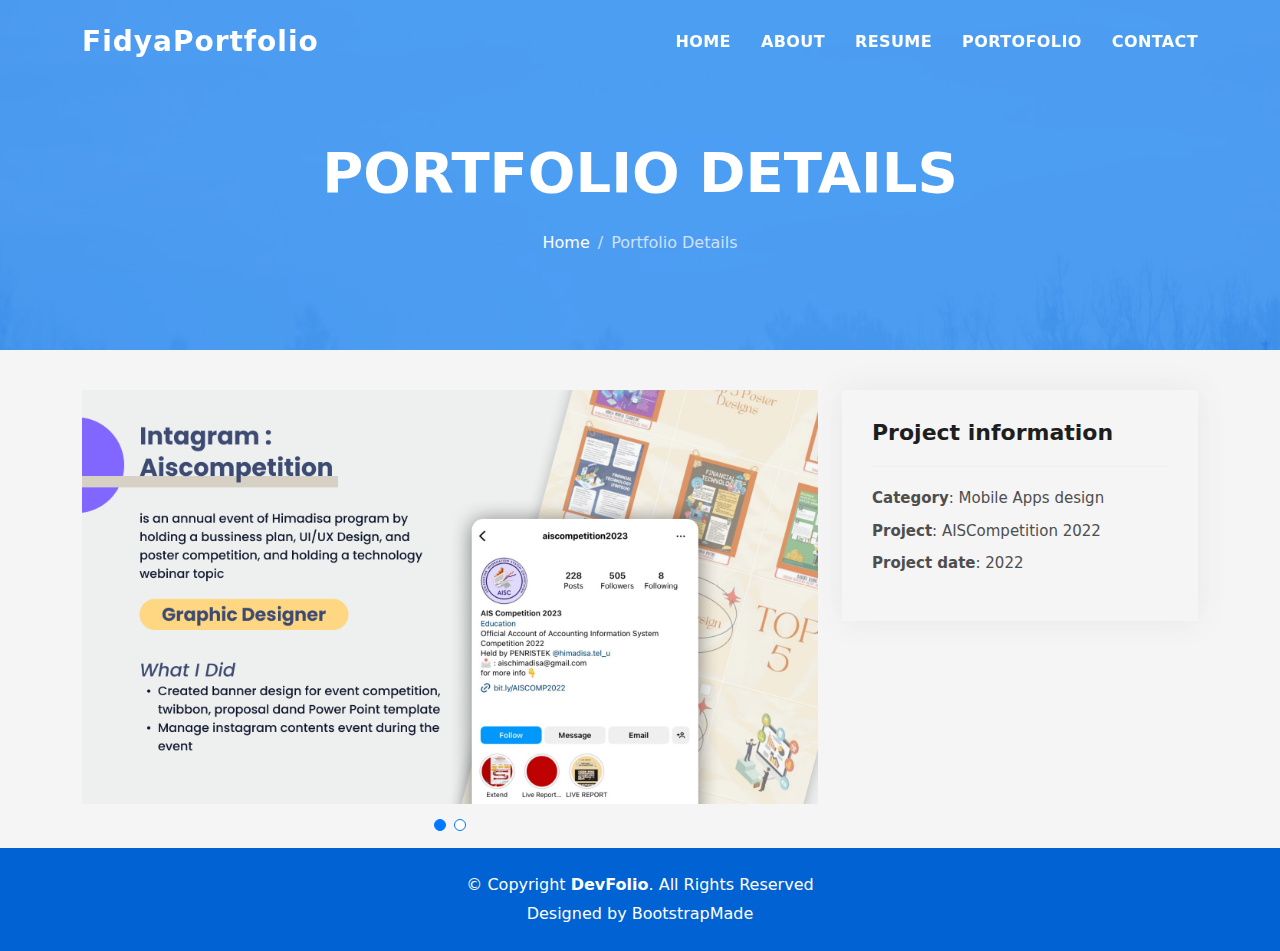
<file: portfolio-details-ais.html>
<!DOCTYPE html>
<html lang="en">

<head>
    <meta charset="utf-8">
    <meta content="width=device-width, initial-scale=1.0" name="viewport">

    <title>Fidya Web Portfolio - Details </title>
    <meta content="" name="description">
    <meta content="" name="keywords">

    <!-- Favicons -->
    <link href="assets/img/favicon.png" rel="icon">
    <link href="assets/img/apple-touch-icon.png" rel="apple-touch-icon">

    <!-- Vendor CSS Files -->
    <link href="assets/vendor/bootstrap/css/bootstrap.min.css" rel="stylesheet">
    <link href="assets/vendor/bootstrap-icons/bootstrap-icons.css" rel="stylesheet">
    <link href="assets/vendor/glightbox/css/glightbox.min.css" rel="stylesheet">
    <link href="assets/vendor/swiper/swiper-bundle.min.css" rel="stylesheet">

    <!-- Template Main CSS File -->
    <link href="assets/css/style.css" rel="stylesheet">

    <!-- =======================================================
    * Template Name: DevFolio
    * Updated: Jul 27 2023 with Bootstrap v5.3.1
    * Template URL: https://bootstrapmade.com/devfolio-bootstrap-portfolio-html-template/
    * Author: BootstrapMade.com
    * License: https://bootstrapmade.com/license/
    ======================================================== -->
    </head>

    <body>

    <!-- ======= Header ======= -->
    <header id="header" class="fixed-top">
        <div class="container d-flex align-items-center justify-content-between">

        <h1 class="logo"><a href="index.html">FidyaPortfolio</a></h1>
        <!-- Uncomment below if you prefer to use an image logo -->
        <!-- <a href="index.html" class="logo"><img src="assets/img/logo.png" alt="" class="img-fluid"></a>-->

        <nav id="navbar" class="navbar">
            <ul>
            <li><a class="nav-link scrollto " href="index.html#hero">Home</a></li>
            <li><a class="nav-link scrollto" href="index.html#about">About</a></li>
            <li><a class="nav-link scrollto" href="index.html#services">Resume</a></li>
            <li><a class="nav-link scrollto " href="index.html#work">Portofolio</a></li>
            <!-- <li><a class="nav-link scrollto " href="#blog">Blog</a></li> -->
            <!-- <li class="dropdown"><a href="#"><span>Drop Down</span> <i class="bi bi-chevron-down"></i></a>
                <ul>
                <li><a href="#">Drop Down 1</a></li>
                <li class="dropdown"><a href="#"><span>Deep Drop Down</span> <i class="bi bi-chevron-right"></i></a>
                    <ul>
                    <li><a href="#">Deep Drop Down 1</a></li>
                    <li><a href="#">Deep Drop Down 2</a></li>
                    <li><a href="#">Deep Drop Down 3</a></li>
                    <li><a href="#">Deep Drop Down 4</a></li>
                    <li><a href="#">Deep Drop Down 5</a></li>
                    </ul>
                </li>
                <li><a href="#">Drop Down 2</a></li>
                <li><a href="#">Drop Down 3</a></li>
                <li><a href="#">Drop Down 4</a></li>
                </ul>
            </li> -->
            <li><a class="nav-link scrollto" href="index.html#contact">Contact</a></li>
            </ul>
            <i class="bi bi-list mobile-nav-toggle"></i>
        </nav><!-- .navbar -->

        </div>
    </header><!-- End Header -->

    <div class="hero hero-single route bg-image" style="background-image: url(assets/img/overlay-bg.jpg)">
        <div class="overlay-mf"></div>
        <div class="hero-content display-table">
        <div class="table-cell">
            <div class="container">
            <h2 class="hero-title mb-4">Portfolio Details</h2>
            <ol class="breadcrumb d-flex justify-content-center">
                <li class="breadcrumb-item">
                <a href="index.html#hero">Home</a>
                </li>
                <li class="breadcrumb-item active">Portfolio Details</li>
            </ol>
            </div>
        </div>
        </div>
    </div>

    <main id="main">

        <!-- ======= Portfolio Details Section ======= -->
        <section id="portfolio-details" class="portfolio-details">
        <div class="container">

            <div class="row gy-4">

            <div class="col-lg-8">
                <div class="portfolio-details-slider swiper">
                <div class="swiper-wrapper align-items-center">

                    <div class="swiper-slide">
                    <img src="assets/img/16-AISCOM21.png" alt="">
                    </div>

                    <div class="swiper-slide">
                    <img src="assets/img/17-AISCOM21-2.png" alt="">
                    </div>

                    <!-- <div class="swiper-slide">
                    <img src="assets/img/portfolio-details-3.jpg" alt="">
                    </div> -->

                </div>
                    <div class="swiper-pagination"></div>
                </div>
            </div>

            <div class="col-lg-4">
                <div class="portfolio-info">
                <h3>Project information</h3>
                <ul>
                    <li><strong>Category</strong>: Mobile Apps design</li>
                    <li><strong>Project</strong>: AISCompetition 2022</li>
                    <li><strong>Project date</strong>: 2022</li>
                    <!-- <li><strong>Project URL</strong>: <a href="#">www.example.com</a></li> -->
                </ul>
                </div>
                <!-- <div class="portfolio-description">
                <h2>Overview</h2>
                <p>
                    This project is a translator application for regional languages, based on survey using Google Forms, importance
                    availability of regional language dictionaries to increase interest in domestic tourism
                    with easy access to communicate with local residents
                    
                    I make several flow needed like voice and camera
                    translator, search and result page, settings, 
                    and other features
                </p>
                </div> -->
            </div>

            </div>

        </div>
        </section><!-- End Portfolio Details Section -->

    </main><!-- End #main -->

    <!-- ======= Footer ======= -->
    <footer>
        <div class="container">
        <div class="row">
            <div class="col-sm-12">
            <div class="copyright-box">
                <p class="copyright">&copy; Copyright <strong>DevFolio</strong>. All Rights Reserved</p>
                <div class="credits">
                <!--
                All the links in the footer should remain intact.
                You can delete the links only if you purchased the pro version.
                Licensing information: https://bootstrapmade.com/license/
                Purchase the pro version with working PHP/AJAX contact form: https://bootstrapmade.com/buy/?theme=DevFolio
                -->
                Designed by <a href="https://bootstrapmade.com/">BootstrapMade</a>
                </div>
            </div>
            </div>
        </div>
        </div>
    </footer><!-- End  Footer -->

    <div id="preloader"></div>
    <a href="#" class="back-to-top d-flex align-items-center justify-content-center"><i class="bi bi-arrow-up-short"></i></a>

    <!-- Vendor JS Files -->
    <script src="assets/vendor/purecounter/purecounter_vanilla.js"></script>
    <script src="assets/vendor/bootstrap/js/bootstrap.bundle.min.js"></script>
    <script src="assets/vendor/glightbox/js/glightbox.min.js"></script>
    <script src="assets/vendor/swiper/swiper-bundle.min.js"></script>
    <script src="assets/vendor/typed.js/typed.umd.js"></script>
    <script src="assets/vendor/php-email-form/validate.js"></script>

    <!-- Template Main JS File -->
    <script src="assets/js/main.js"></script>

</body>

</html>
</file>
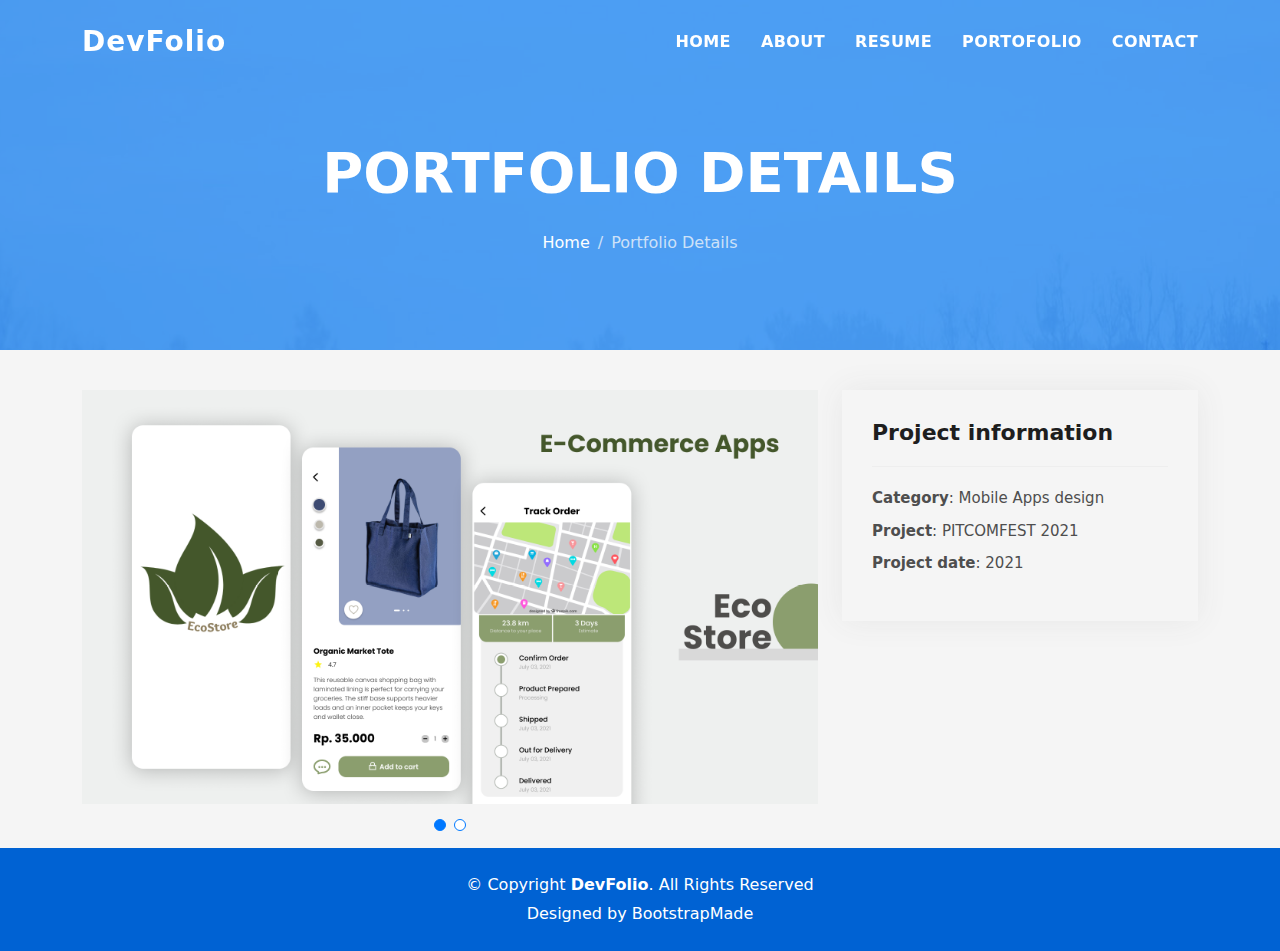
<file: portfolio-details-eco.html>
<!DOCTYPE html>
<html lang="en">

<head>
    <meta charset="utf-8">
    <meta content="width=device-width, initial-scale=1.0" name="viewport">

    <title>DevFolio Bootstrap Portfolio Template - Portfolio Details</title>
    <meta content="" name="description">
    <meta content="" name="keywords">

    <!-- Favicons -->
    <link href="assets/img/favicon.png" rel="icon">
    <link href="assets/img/apple-touch-icon.png" rel="apple-touch-icon">

    <!-- Vendor CSS Files -->
    <link href="assets/vendor/bootstrap/css/bootstrap.min.css" rel="stylesheet">
    <link href="assets/vendor/bootstrap-icons/bootstrap-icons.css" rel="stylesheet">
    <link href="assets/vendor/glightbox/css/glightbox.min.css" rel="stylesheet">
    <link href="assets/vendor/swiper/swiper-bundle.min.css" rel="stylesheet">

    <!-- Template Main CSS File -->
    <link href="assets/css/style.css" rel="stylesheet">

    <!-- =======================================================
    * Template Name: DevFolio
    * Updated: Jul 27 2023 with Bootstrap v5.3.1
    * Template URL: https://bootstrapmade.com/devfolio-bootstrap-portfolio-html-template/
    * Author: BootstrapMade.com
    * License: https://bootstrapmade.com/license/
    ======================================================== -->
    </head>

    <body>

    <!-- ======= Header ======= -->
    <header id="header" class="fixed-top">
        <div class="container d-flex align-items-center justify-content-between">

        <h1 class="logo"><a href="index.html">DevFolio</a></h1>
        <!-- Uncomment below if you prefer to use an image logo -->
        <!-- <a href="index.html" class="logo"><img src="assets/img/logo.png" alt="" class="img-fluid"></a>-->

        <nav id="navbar" class="navbar">
            <ul>
            <li><a class="nav-link scrollto " href="index.html#hero">Home</a></li>
            <li><a class="nav-link scrollto" href="index.html#about">About</a></li>
            <li><a class="nav-link scrollto" href="index.html#services">Resume</a></li>
            <li><a class="nav-link scrollto " href="index.html#work">Portofolio</a></li>
            <!-- <li><a class="nav-link scrollto " href="#blog">Blog</a></li> -->
            <!-- <li class="dropdown"><a href="#"><span>Drop Down</span> <i class="bi bi-chevron-down"></i></a>
                <ul>
                <li><a href="#">Drop Down 1</a></li>
                <li class="dropdown"><a href="#"><span>Deep Drop Down</span> <i class="bi bi-chevron-right"></i></a>
                    <ul>
                    <li><a href="#">Deep Drop Down 1</a></li>
                    <li><a href="#">Deep Drop Down 2</a></li>
                    <li><a href="#">Deep Drop Down 3</a></li>
                    <li><a href="#">Deep Drop Down 4</a></li>
                    <li><a href="#">Deep Drop Down 5</a></li>
                    </ul>
                </li>
                <li><a href="#">Drop Down 2</a></li>
                <li><a href="#">Drop Down 3</a></li>
                <li><a href="#">Drop Down 4</a></li>
                </ul>
            </li> -->
            <li><a class="nav-link scrollto" href="index.html#contact">Contact</a></li>
            </ul>
            <i class="bi bi-list mobile-nav-toggle"></i>
        </nav><!-- .navbar -->

        </div>
    </header><!-- End Header -->

    <div class="hero hero-single route bg-image" style="background-image: url(assets/img/overlay-bg.jpg)">
        <div class="overlay-mf"></div>
        <div class="hero-content display-table">
        <div class="table-cell">
            <div class="container">
            <h2 class="hero-title mb-4">Portfolio Details</h2>
            <ol class="breadcrumb d-flex justify-content-center">
                <li class="breadcrumb-item">
                <a href="index.html#hero">Home</a>
                </li>
                <li class="breadcrumb-item active">Portfolio Details</li>
            </ol>
            </div>
        </div>
        </div>
    </div>

    <main id="main">

        <!-- ======= Portfolio Details Section ======= -->
        <section id="portfolio-details" class="portfolio-details">
        <div class="container">

            <div class="row gy-4">

            <div class="col-lg-8">
                <div class="portfolio-details-slider swiper">
                <div class="swiper-wrapper align-items-center">

                    <div class="swiper-slide">
                    <img src="assets/img/ECOSTORE.png" alt="">
                    </div>

                    <div class="swiper-slide">
                    <img src="assets/img/ECOSTORE-2.png" alt="">
                    </div>

                    <!-- <div class="swiper-slide">
                    <img src="assets/img/portfolio-details-3.jpg" alt="">
                    </div> -->

                </div>
                <div class="swiper-pagination"></div>
                </div>
            </div>

            <div class="col-lg-4">
                <div class="portfolio-info">
                <h3>Project information</h3>
                <ul>
                    <li><strong>Category</strong>: Mobile Apps design</li>
                    <li><strong>Project</strong>: PITCOMFEST 2021</li>
                    <li><strong>Project date</strong>: 2021</li>
                    <!-- <li><strong>Project URL</strong>: <a href="#">www.example.com</a></li> -->
                </ul>
                </div>
                <!-- <div class="portfolio-description">
                <h2>This is an example of portfolio detail</h2>
                <p>
                    Autem ipsum nam porro corporis rerum. Quis eos dolorem eos itaque inventore commodi labore quia quia. Exercitationem repudiandae officiis neque suscipit non officia eaque itaque enim. Voluptatem officia accusantium nesciunt est omnis tempora consectetur dignissimos. Sequi nulla at esse enim cum deserunt eius.
                </p>
                </div> -->
            </div>

            </div>

        </div>
        </section><!-- End Portfolio Details Section -->

    </main><!-- End #main -->

    <!-- ======= Footer ======= -->
    <footer>
        <div class="container">
        <div class="row">
            <div class="col-sm-12">
            <div class="copyright-box">
                <p class="copyright">&copy; Copyright <strong>DevFolio</strong>. All Rights Reserved</p>
                <div class="credits">
                <!--
                All the links in the footer should remain intact.
                You can delete the links only if you purchased the pro version.
                Licensing information: https://bootstrapmade.com/license/
                Purchase the pro version with working PHP/AJAX contact form: https://bootstrapmade.com/buy/?theme=DevFolio
                -->
                Designed by <a href="https://bootstrapmade.com/">BootstrapMade</a>
                </div>
            </div>
            </div>
        </div>
        </div>
    </footer><!-- End  Footer -->

    <div id="preloader"></div>
    <a href="#" class="back-to-top d-flex align-items-center justify-content-center"><i class="bi bi-arrow-up-short"></i></a>

    <!-- Vendor JS Files -->
    <script src="assets/vendor/purecounter/purecounter_vanilla.js"></script>
    <script src="assets/vendor/bootstrap/js/bootstrap.bundle.min.js"></script>
    <script src="assets/vendor/glightbox/js/glightbox.min.js"></script>
    <script src="assets/vendor/swiper/swiper-bundle.min.js"></script>
    <script src="assets/vendor/typed.js/typed.umd.js"></script>
    <script src="assets/vendor/php-email-form/validate.js"></script>

    <!-- Template Main JS File -->
    <script src="assets/js/main.js"></script>

</body>

</html>
</file>
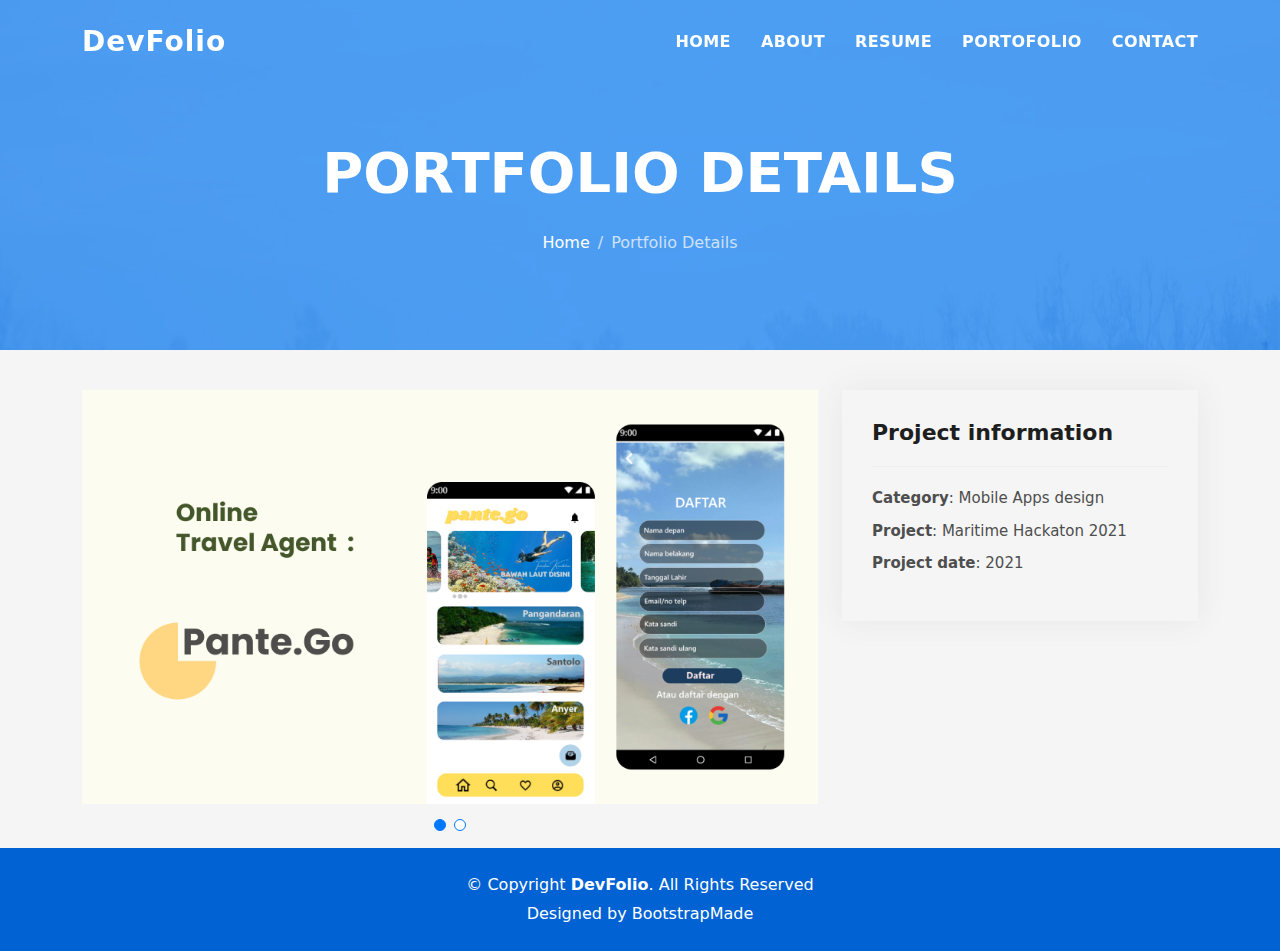
<file: portfolio-details-pantego.html>
<!DOCTYPE html>
<html lang="en">

<head>
    <meta charset="utf-8">
    <meta content="width=device-width, initial-scale=1.0" name="viewport">

    <title>DevFolio Bootstrap Portfolio Template - Portfolio Details</title>
    <meta content="" name="description">
    <meta content="" name="keywords">

    <!-- Favicons -->
    <link href="assets/img/favicon.png" rel="icon">
    <link href="assets/img/apple-touch-icon.png" rel="apple-touch-icon">

    <!-- Vendor CSS Files -->
    <link href="assets/vendor/bootstrap/css/bootstrap.min.css" rel="stylesheet">
    <link href="assets/vendor/bootstrap-icons/bootstrap-icons.css" rel="stylesheet">
    <link href="assets/vendor/glightbox/css/glightbox.min.css" rel="stylesheet">
    <link href="assets/vendor/swiper/swiper-bundle.min.css" rel="stylesheet">

    <!-- Template Main CSS File -->
    <link href="assets/css/style.css" rel="stylesheet">

    <!-- =======================================================
    * Template Name: DevFolio
    * Updated: Jul 27 2023 with Bootstrap v5.3.1
    * Template URL: https://bootstrapmade.com/devfolio-bootstrap-portfolio-html-template/
    * Author: BootstrapMade.com
    * License: https://bootstrapmade.com/license/
    ======================================================== -->
    </head>

    <body>

    <!-- ======= Header ======= -->
    <header id="header" class="fixed-top">
        <div class="container d-flex align-items-center justify-content-between">

        <h1 class="logo"><a href="index.html">DevFolio</a></h1>
        <!-- Uncomment below if you prefer to use an image logo -->
        <!-- <a href="index.html" class="logo"><img src="assets/img/logo.png" alt="" class="img-fluid"></a>-->

        <nav id="navbar" class="navbar">
            <ul>
            <li><a class="nav-link scrollto " href="index.html#hero">Home</a></li>
            <li><a class="nav-link scrollto" href="index.html#about">About</a></li>
            <li><a class="nav-link scrollto" href="index.html#services">Resume</a></li>
            <li><a class="nav-link scrollto " href="index.html#work">Portofolio</a></li>
            <!-- <li><a class="nav-link scrollto " href="#blog">Blog</a></li> -->
            <!-- <li class="dropdown"><a href="#"><span>Drop Down</span> <i class="bi bi-chevron-down"></i></a>
                <ul>
                <li><a href="#">Drop Down 1</a></li>
                <li class="dropdown"><a href="#"><span>Deep Drop Down</span> <i class="bi bi-chevron-right"></i></a>
                    <ul>
                    <li><a href="#">Deep Drop Down 1</a></li>
                    <li><a href="#">Deep Drop Down 2</a></li>
                    <li><a href="#">Deep Drop Down 3</a></li>
                    <li><a href="#">Deep Drop Down 4</a></li>
                    <li><a href="#">Deep Drop Down 5</a></li>
                    </ul>
                </li>
                <li><a href="#">Drop Down 2</a></li>
                <li><a href="#">Drop Down 3</a></li>
                <li><a href="#">Drop Down 4</a></li>
                </ul>
            </li> -->
            <li><a class="nav-link scrollto" href="index.html#contact">Contact</a></li>
            </ul>
            <i class="bi bi-list mobile-nav-toggle"></i>
        </nav><!-- .navbar -->

        </div>
    </header><!-- End Header -->

    <div class="hero hero-single route bg-image" style="background-image: url(assets/img/overlay-bg.jpg)">
        <div class="overlay-mf"></div>
        <div class="hero-content display-table">
        <div class="table-cell">
            <div class="container">
            <h2 class="hero-title mb-4">Portfolio Details</h2>
            <ol class="breadcrumb d-flex justify-content-center">
                <li class="breadcrumb-item">
                <a href="index.html#hero">Home</a>
                </li>
                <li class="breadcrumb-item active">Portfolio Details</li>
            </ol>
            </div>
        </div>
        </div>
    </div>

    <main id="main">

        <!-- ======= Portfolio Details Section ======= -->
        <section id="portfolio-details" class="portfolio-details">
        <div class="container">

            <div class="row gy-4">

            <div class="col-lg-8">
                <div class="portfolio-details-slider swiper">
                <div class="swiper-wrapper align-items-center">

                    <div class="swiper-slide">
                    <img src="assets/img/PANTE-GO.png" alt="">
                    </div>

                    <div class="swiper-slide">
                    <img src="assets/img/PANTE-GO-2.png" alt="">
                    </div>

                    <!-- <div class="swiper-slide">
                    <img src="assets/img/portfolio-details-3.jpg" alt="">
                    </div> -->

                </div>
                <div class="swiper-pagination"></div>
                </div>
            </div>

            <div class="col-lg-4">
                <div class="portfolio-info">
                <h3>Project information</h3>
                <ul>
                    <li><strong>Category</strong>: Mobile Apps design</li>
                    <li><strong>Project</strong>: Maritime Hackaton 2021</li>
                    <li><strong>Project date</strong>: 2021</li>
                    <!-- <li><strong>Project URL</strong>: <a href="#">www.example.com</a></li> -->
                </ul>
                </div>
                <!-- <div class="portfolio-description">
                <h2>This is an example of portfolio detail</h2>
                <p>
                    Autem ipsum nam porro corporis rerum. Quis eos dolorem eos itaque inventore commodi labore quia quia. Exercitationem repudiandae officiis neque suscipit non officia eaque itaque enim. Voluptatem officia accusantium nesciunt est omnis tempora consectetur dignissimos. Sequi nulla at esse enim cum deserunt eius.
                </p>
                </div> -->
            </div>

            </div>

        </div>
        </section><!-- End Portfolio Details Section -->

    </main><!-- End #main -->

    <!-- ======= Footer ======= -->
    <footer>
        <div class="container">
        <div class="row">
            <div class="col-sm-12">
            <div class="copyright-box">
                <p class="copyright">&copy; Copyright <strong>DevFolio</strong>. All Rights Reserved</p>
                <div class="credits">
                <!--
                All the links in the footer should remain intact.
                You can delete the links only if you purchased the pro version.
                Licensing information: https://bootstrapmade.com/license/
                Purchase the pro version with working PHP/AJAX contact form: https://bootstrapmade.com/buy/?theme=DevFolio
                -->
                Designed by <a href="https://bootstrapmade.com/">BootstrapMade</a>
                </div>
            </div>
            </div>
        </div>
        </div>
    </footer><!-- End  Footer -->

    <div id="preloader"></div>
    <a href="#" class="back-to-top d-flex align-items-center justify-content-center"><i class="bi bi-arrow-up-short"></i></a>

    <!-- Vendor JS Files -->
    <script src="assets/vendor/purecounter/purecounter_vanilla.js"></script>
    <script src="assets/vendor/bootstrap/js/bootstrap.bundle.min.js"></script>
    <script src="assets/vendor/glightbox/js/glightbox.min.js"></script>
    <script src="assets/vendor/swiper/swiper-bundle.min.js"></script>
    <script src="assets/vendor/typed.js/typed.umd.js"></script>
    <script src="assets/vendor/php-email-form/validate.js"></script>

    <!-- Template Main JS File -->
    <script src="assets/js/main.js"></script>

</body>

</html>
</file>
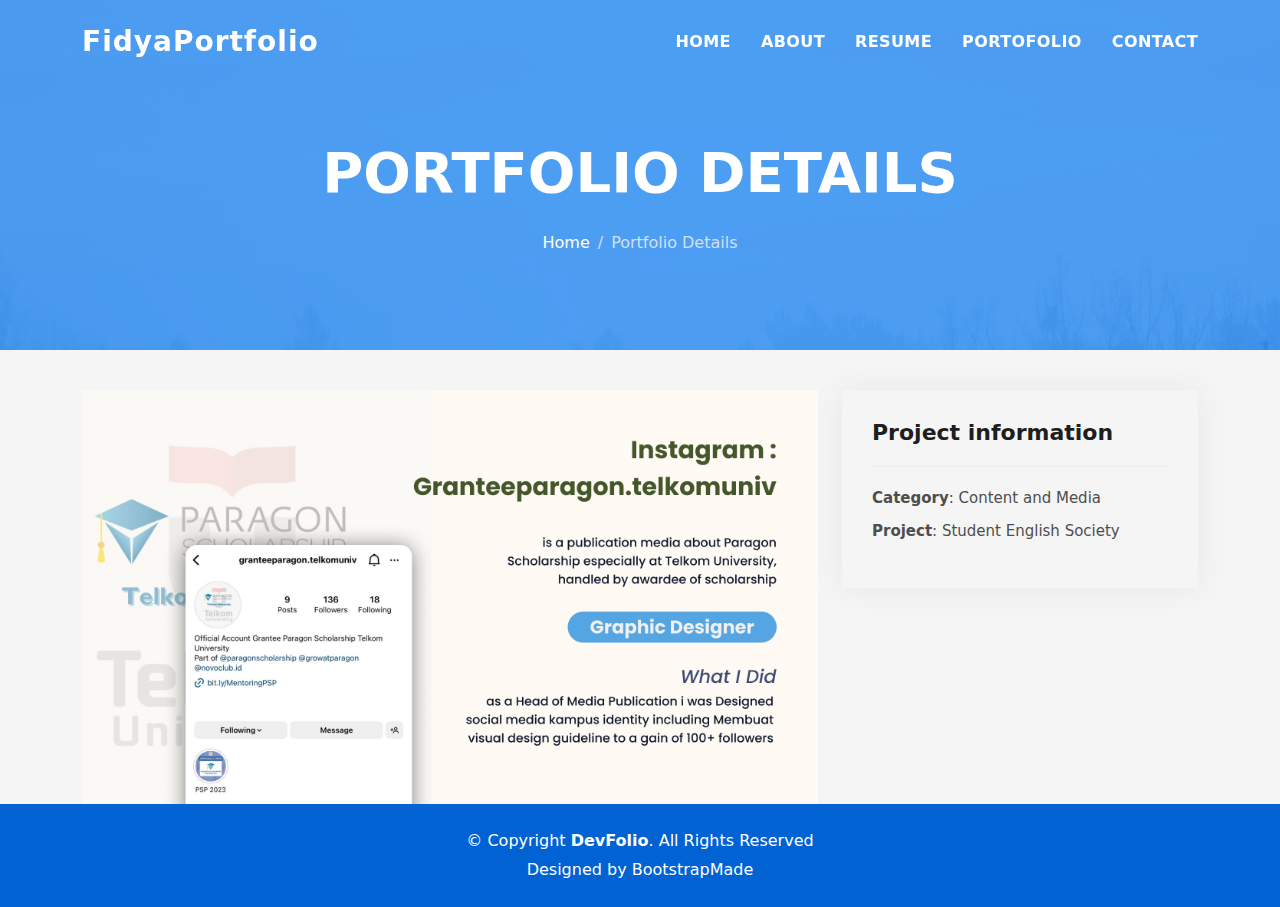
<file: portfolio-details-prg.html>
<!DOCTYPE html>
<html lang="en">

<head>
    <meta charset="utf-8">
    <meta content="width=device-width, initial-scale=1.0" name="viewport">

    <title>Fidya Web Portfolio - Details </title>
    <meta content="" name="description">
    <meta content="" name="keywords">

    <!-- Favicons -->
    <link href="assets/img/favicon.png" rel="icon">
    <link href="assets/img/apple-touch-icon.png" rel="apple-touch-icon">

    <!-- Vendor CSS Files -->
    <link href="assets/vendor/bootstrap/css/bootstrap.min.css" rel="stylesheet">
    <link href="assets/vendor/bootstrap-icons/bootstrap-icons.css" rel="stylesheet">
    <link href="assets/vendor/glightbox/css/glightbox.min.css" rel="stylesheet">
    <link href="assets/vendor/swiper/swiper-bundle.min.css" rel="stylesheet">

    <!-- Template Main CSS File -->
    <link href="assets/css/style.css" rel="stylesheet">

    <!-- =======================================================
    * Template Name: DevFolio
    * Updated: Jul 27 2023 with Bootstrap v5.3.1
    * Template URL: https://bootstrapmade.com/devfolio-bootstrap-portfolio-html-template/
    * Author: BootstrapMade.com
    * License: https://bootstrapmade.com/license/
    ======================================================== -->
    </head>

    <body>

    <!-- ======= Header ======= -->
    <header id="header" class="fixed-top">
        <div class="container d-flex align-items-center justify-content-between">

        <h1 class="logo"><a href="index.html">FidyaPortfolio</a></h1>
        <!-- Uncomment below if you prefer to use an image logo -->
        <!-- <a href="index.html" class="logo"><img src="assets/img/logo.png" alt="" class="img-fluid"></a>-->

        <nav id="navbar" class="navbar">
            <ul>
            <li><a class="nav-link scrollto " href="index.html#hero">Home</a></li>
            <li><a class="nav-link scrollto" href="index.html#about">About</a></li>
            <li><a class="nav-link scrollto" href="index.html#services">Resume</a></li>
            <li><a class="nav-link scrollto " href="index.html#work">Portofolio</a></li>
            <!-- <li><a class="nav-link scrollto " href="#blog">Blog</a></li> -->
            <!-- <li class="dropdown"><a href="#"><span>Drop Down</span> <i class="bi bi-chevron-down"></i></a>
                <ul>
                <li><a href="#">Drop Down 1</a></li>
                <li class="dropdown"><a href="#"><span>Deep Drop Down</span> <i class="bi bi-chevron-right"></i></a>
                    <ul>
                    <li><a href="#">Deep Drop Down 1</a></li>
                    <li><a href="#">Deep Drop Down 2</a></li>
                    <li><a href="#">Deep Drop Down 3</a></li>
                    <li><a href="#">Deep Drop Down 4</a></li>
                    <li><a href="#">Deep Drop Down 5</a></li>
                    </ul>
                </li>
                <li><a href="#">Drop Down 2</a></li>
                <li><a href="#">Drop Down 3</a></li>
                <li><a href="#">Drop Down 4</a></li>
                </ul>
            </li> -->
            <li><a class="nav-link scrollto" href="index.html#contact">Contact</a></li>
            </ul>
            <i class="bi bi-list mobile-nav-toggle"></i>
        </nav><!-- .navbar -->

        </div>
    </header><!-- End Header -->

    <div class="hero hero-single route bg-image" style="background-image: url(assets/img/overlay-bg.jpg)">
        <div class="overlay-mf"></div>
        <div class="hero-content display-table">
        <div class="table-cell">
            <div class="container">
            <h2 class="hero-title mb-4">Portfolio Details</h2>
            <ol class="breadcrumb d-flex justify-content-center">
                <li class="breadcrumb-item">
                <a href="index.html#hero">Home</a>
                </li>
                <li class="breadcrumb-item active">Portfolio Details</li>
            </ol>
            </div>
        </div>
        </div>
    </div>

    <main id="main">

        <!-- ======= Portfolio Details Section ======= -->
        <section id="portfolio-details" class="portfolio-details">
        <div class="container">

            <div class="row gy-4">

            <div class="col-lg-8">
                <div class="portfolio-details-slider swiper">
                <div class="swiper-wrapper align-items-center">

                    <div class="swiper-slide">
                    <img src="assets/img/PARAGON-SCHOLARSHIP.png" alt="">
                    </div>

                    <div class="swiper-slide">
                    <img src="assets/img/PARAGON-SCHOLARSHIP-2.png" alt="">
                    </div>

                    <!-- <div class="swiper-slide">
                    <img src="assets/img/portfolio-details-3.jpg" alt="">
                    </div> -->

                </div>
                <!-- <div class="swiper-pagination"></div> -->
                </div>
            </div>

            <div class="col-lg-4">
                <div class="portfolio-info">
                <h3>Project information</h3>
                <ul>
                    <li><strong>Category</strong>: Content and Media</li>
                    <li><strong>Project</strong>: Student English Society</li>
                    <!-- <li><strong>Project date</strong>: 23 November, 2022</li> -->
                    <!-- <li><strong>Project URL</strong>: <a href="#">www.example.com</a></li> -->
                </ul>
                </div>
                <!-- <div class="portfolio-description">
                <h2>Overview</h2>
                <p>
                    This project is a translator application for regional languages, based on survey using Google Forms, importance
                    availability of regional language dictionaries to increase interest in domestic tourism
                    with easy access to communicate with local residents
                    <br/>
                    I make several flow needed like voice and camera
                    translator, search and result page, settings, 
                    and other features
                </p>
                </div> -->
            </div>

            </div>

        </div>
        </section><!-- End Portfolio Details Section -->

    </main><!-- End #main -->

    <!-- ======= Footer ======= -->
    <footer>
        <div class="container">
        <div class="row">
            <div class="col-sm-12">
            <div class="copyright-box">
                <p class="copyright">&copy; Copyright <strong>DevFolio</strong>. All Rights Reserved</p>
                <div class="credits">
                <!--
                All the links in the footer should remain intact.
                You can delete the links only if you purchased the pro version.
                Licensing information: https://bootstrapmade.com/license/
                Purchase the pro version with working PHP/AJAX contact form: https://bootstrapmade.com/buy/?theme=DevFolio
                -->
                Designed by <a href="https://bootstrapmade.com/">BootstrapMade</a>
                </div>
            </div>
            </div>
        </div>
        </div>
    </footer><!-- End  Footer -->

    <div id="preloader"></div>
    <a href="#" class="back-to-top d-flex align-items-center justify-content-center"><i class="bi bi-arrow-up-short"></i></a>

    <!-- Vendor JS Files -->
    <script src="assets/vendor/purecounter/purecounter_vanilla.js"></script>
    <script src="assets/vendor/bootstrap/js/bootstrap.bundle.min.js"></script>
    <script src="assets/vendor/glightbox/js/glightbox.min.js"></script>
    <script src="assets/vendor/swiper/swiper-bundle.min.js"></script>
    <script src="assets/vendor/typed.js/typed.umd.js"></script>
    <script src="assets/vendor/php-email-form/validate.js"></script>

    <!-- Template Main JS File -->
    <script src="assets/js/main.js"></script>

</body>

</html>
</file>
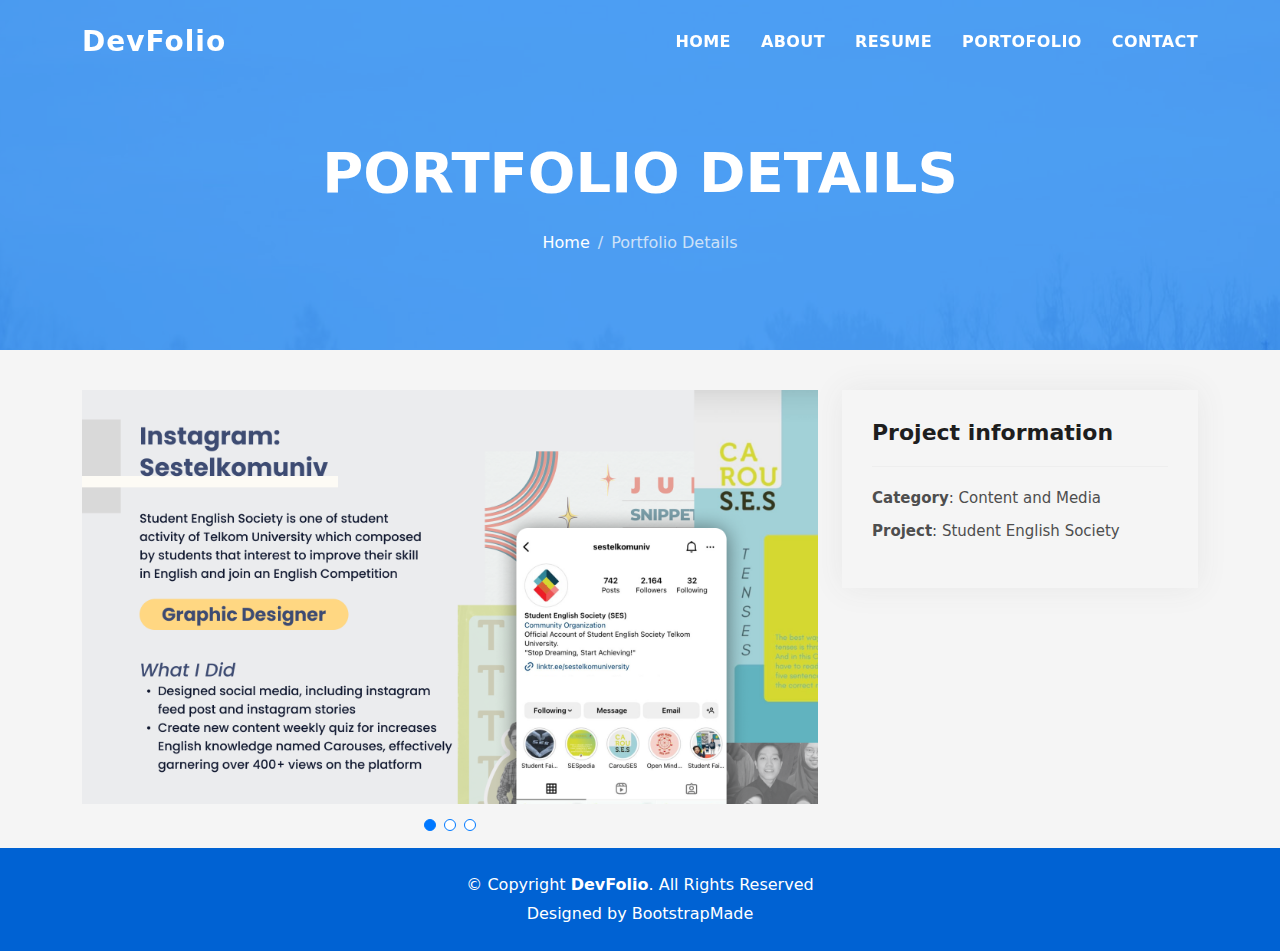
<file: portfolio-details-ses.html>
<!DOCTYPE html>
<html lang="en">

<head>
    <meta charset="utf-8">
    <meta content="width=device-width, initial-scale=1.0" name="viewport">

    <title>DevFolio Bootstrap Portfolio Template - Portfolio Details</title>
    <meta content="" name="description">
    <meta content="" name="keywords">

    <!-- Favicons -->
    <link href="assets/img/favicon.png" rel="icon">
    <link href="assets/img/apple-touch-icon.png" rel="apple-touch-icon">

    <!-- Vendor CSS Files -->
    <link href="assets/vendor/bootstrap/css/bootstrap.min.css" rel="stylesheet">
    <link href="assets/vendor/bootstrap-icons/bootstrap-icons.css" rel="stylesheet">
    <link href="assets/vendor/glightbox/css/glightbox.min.css" rel="stylesheet">
    <link href="assets/vendor/swiper/swiper-bundle.min.css" rel="stylesheet">

    <!-- Template Main CSS File -->
    <link href="assets/css/style.css" rel="stylesheet">

    <!-- =======================================================
    * Template Name: DevFolio
    * Updated: Jul 27 2023 with Bootstrap v5.3.1
    * Template URL: https://bootstrapmade.com/devfolio-bootstrap-portfolio-html-template/
    * Author: BootstrapMade.com
    * License: https://bootstrapmade.com/license/
    ======================================================== -->
    </head>

    <body>

    <!-- ======= Header ======= -->
    <header id="header" class="fixed-top">
        <div class="container d-flex align-items-center justify-content-between">

        <h1 class="logo"><a href="index.html">DevFolio</a></h1>
        <!-- Uncomment below if you prefer to use an image logo -->
        <!-- <a href="index.html" class="logo"><img src="assets/img/logo.png" alt="" class="img-fluid"></a>-->

        <nav id="navbar" class="navbar">
            <ul>
            <li><a class="nav-link scrollto " href="index.html#hero">Home</a></li>
            <li><a class="nav-link scrollto" href="index.html#about">About</a></li>
            <li><a class="nav-link scrollto" href="index.html#services">Resume</a></li>
            <li><a class="nav-link scrollto " href="index.html#work">Portofolio</a></li>
            <!-- <li><a class="nav-link scrollto " href="#blog">Blog</a></li> -->
            <!-- <li class="dropdown"><a href="#"><span>Drop Down</span> <i class="bi bi-chevron-down"></i></a>
                <ul>
                <li><a href="#">Drop Down 1</a></li>
                <li class="dropdown"><a href="#"><span>Deep Drop Down</span> <i class="bi bi-chevron-right"></i></a>
                    <ul>
                    <li><a href="#">Deep Drop Down 1</a></li>
                    <li><a href="#">Deep Drop Down 2</a></li>
                    <li><a href="#">Deep Drop Down 3</a></li>
                    <li><a href="#">Deep Drop Down 4</a></li>
                    <li><a href="#">Deep Drop Down 5</a></li>
                    </ul>
                </li>
                <li><a href="#">Drop Down 2</a></li>
                <li><a href="#">Drop Down 3</a></li>
                <li><a href="#">Drop Down 4</a></li>
                </ul>
            </li> -->
            <li><a class="nav-link scrollto" href="index.html#contact">Contact</a></li>
            </ul>
            <i class="bi bi-list mobile-nav-toggle"></i>
        </nav><!-- .navbar -->

        </div>
    </header><!-- End Header -->

    <div class="hero hero-single route bg-image" style="background-image: url(assets/img/overlay-bg.jpg)">
        <div class="overlay-mf"></div>
        <div class="hero-content display-table">
        <div class="table-cell">
            <div class="container">
            <h2 class="hero-title mb-4">Portfolio Details</h2>
            <ol class="breadcrumb d-flex justify-content-center">
                <li class="breadcrumb-item">
                <a href="index.html#hero">Home</a>
                </li>
                <li class="breadcrumb-item active">Portfolio Details</li>
            </ol>
            </div>
        </div>
        </div>
    </div>

    <main id="main">

        <!-- ======= Portfolio Details Section ======= -->
        <section id="portfolio-details" class="portfolio-details">
        <div class="container">

            <div class="row gy-4">

            <div class="col-lg-8">
                <div class="portfolio-details-slider swiper">
                <div class="swiper-wrapper align-items-center">

                    <div class="swiper-slide">
                    <img src="assets/img/SES.png" alt="">
                    </div>

                    <div class="swiper-slide">
                    <img src="assets/img/SES-2.png" alt="">
                    </div>

                    <div class="swiper-slide">
                    <img src="assets/img/SES-2-1.png" alt="">
                    </div>

                </div>
                <div class="swiper-pagination"></div>
                </div>
            </div>

            <div class="col-lg-4">
                <div class="portfolio-info">
                <h3>Project information</h3>
                <ul>
                    <li><strong>Category</strong>: Content and Media </li>
                    <li><strong>Project</strong>: Student English Society</li>
                    <!-- <li><strong>Project date</strong>: 23 November, 2022</li> -->
                    <!-- <li><strong>Project URL</strong>: <a href="#">www.example.com</a></li> -->
                </ul>
                </div>
                <!-- <div class="portfolio-description">
                <h2>Overview</h2>
                <p>
                    This project is a translator application for regional languages, based on survey using Google Forms, importance
                    availability of regional language dictionaries to increase interest in domestic tourism
                    with easy access to communicate with local residents
                    <br/>
                    I make several flow needed like voice and camera
                    translator, search and result page, settings, 
                    and other features
                </p>
                </div> -->
            </div>

            </div>

        </div>
        </section><!-- End Portfolio Details Section -->

    </main><!-- End #main -->

    <!-- ======= Footer ======= -->
    <footer>
        <div class="container">
        <div class="row">
            <div class="col-sm-12">
            <div class="copyright-box">
                <p class="copyright">&copy; Copyright <strong>DevFolio</strong>. All Rights Reserved</p>
                <div class="credits">
                <!--
                All the links in the footer should remain intact.
                You can delete the links only if you purchased the pro version.
                Licensing information: https://bootstrapmade.com/license/
                Purchase the pro version with working PHP/AJAX contact form: https://bootstrapmade.com/buy/?theme=DevFolio
                -->
                Designed by <a href="https://bootstrapmade.com/">BootstrapMade</a>
                </div>
            </div>
            </div>
        </div>
        </div>
    </footer><!-- End  Footer -->

    <div id="preloader"></div>
    <a href="#" class="back-to-top d-flex align-items-center justify-content-center"><i class="bi bi-arrow-up-short"></i></a>

    <!-- Vendor JS Files -->
    <script src="assets/vendor/purecounter/purecounter_vanilla.js"></script>
    <script src="assets/vendor/bootstrap/js/bootstrap.bundle.min.js"></script>
    <script src="assets/vendor/glightbox/js/glightbox.min.js"></script>
    <script src="assets/vendor/swiper/swiper-bundle.min.js"></script>
    <script src="assets/vendor/typed.js/typed.umd.js"></script>
    <script src="assets/vendor/php-email-form/validate.js"></script>

    <!-- Template Main JS File -->
    <script src="assets/js/main.js"></script>

</body>

</html>
</file>
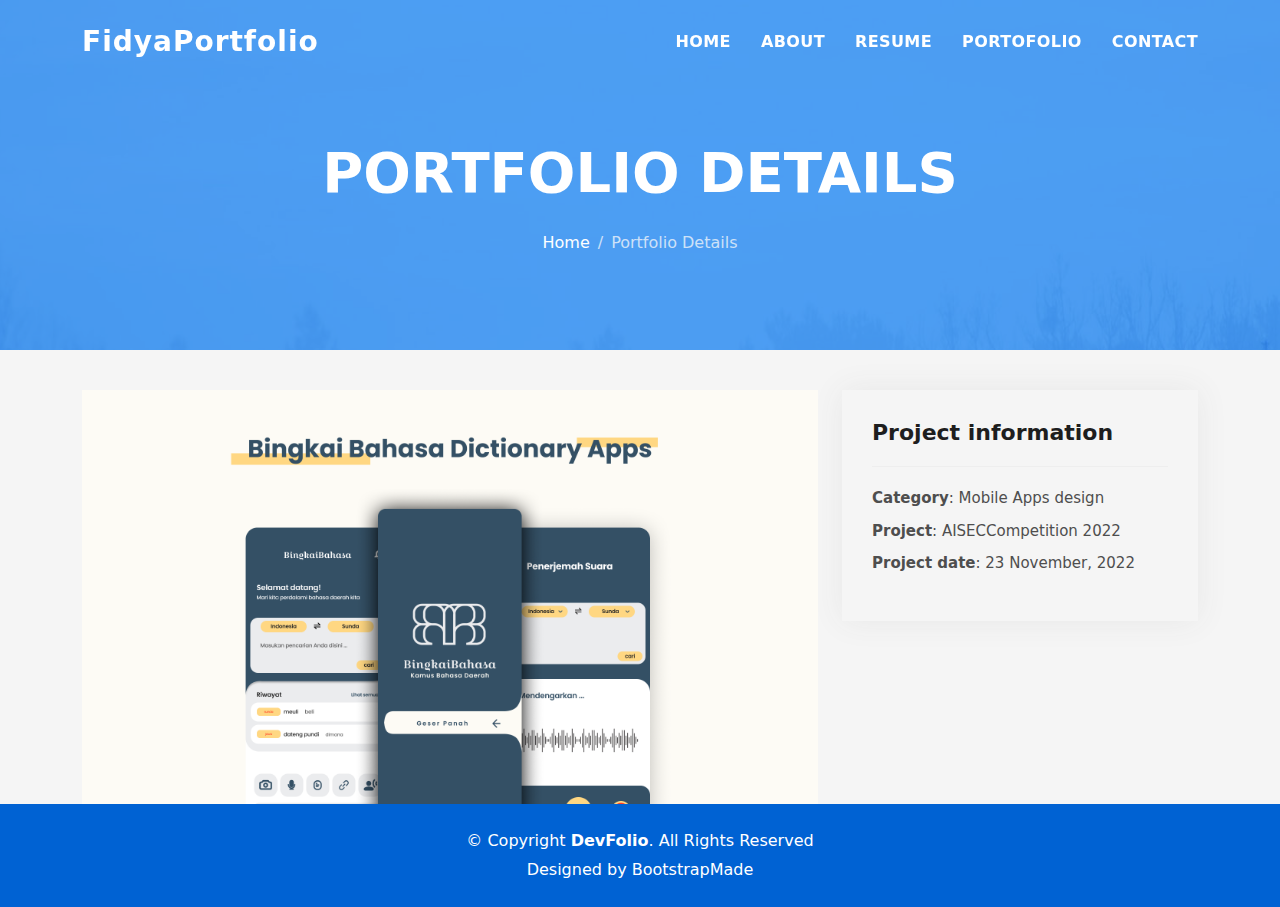
<file: portfolio-details.html>
<!DOCTYPE html>
<html lang="en">

<head>
  <meta charset="utf-8">
  <meta content="width=device-width, initial-scale=1.0" name="viewport">

  <title>DFidya Web Portfolio - Details </title>
  <meta content="" name="description">
  <meta content="" name="keywords">

  <!-- Favicons -->
  <link href="assets/img/favicon.png" rel="icon">
  <link href="assets/img/apple-touch-icon.png" rel="apple-touch-icon">

  <!-- Vendor CSS Files -->
  <link href="assets/vendor/bootstrap/css/bootstrap.min.css" rel="stylesheet">
  <link href="assets/vendor/bootstrap-icons/bootstrap-icons.css" rel="stylesheet">
  <link href="assets/vendor/glightbox/css/glightbox.min.css" rel="stylesheet">
  <link href="assets/vendor/swiper/swiper-bundle.min.css" rel="stylesheet">

  <!-- Template Main CSS File -->
  <link href="assets/css/style.css" rel="stylesheet">

  <!-- =======================================================
  * Template Name: DevFolio
  * Updated: Jul 27 2023 with Bootstrap v5.3.1
  * Template URL: https://bootstrapmade.com/devfolio-bootstrap-portfolio-html-template/
  * Author: BootstrapMade.com
  * License: https://bootstrapmade.com/license/
  ======================================================== -->
</head>

<body>

  <!-- ======= Header ======= -->
  <header id="header" class="fixed-top">
    <div class="container d-flex align-items-center justify-content-between">

      <h1 class="logo"><a href="index.html">FidyaPortfolio</a></h1>
      <!-- Uncomment below if you prefer to use an image logo -->
      <!-- <a href="index.html" class="logo"><img src="assets/img/logo.png" alt="" class="img-fluid"></a>-->

      <nav id="navbar" class="navbar">
        <ul>
          <li><a class="nav-link scrollto " href="index.html#hero">Home</a></li>
          <li><a class="nav-link scrollto" href="index.html#about">About</a></li>
          <li><a class="nav-link scrollto" href="index.html#services">Resume</a></li>
          <li><a class="nav-link scrollto " href="index.html#work">Portofolio</a></li>
          <!-- <li><a class="nav-link scrollto " href="#blog">Blog</a></li> -->
          <!-- <li class="dropdown"><a href="#"><span>Drop Down</span> <i class="bi bi-chevron-down"></i></a>
            <ul>
              <li><a href="#">Drop Down 1</a></li>
              <li class="dropdown"><a href="#"><span>Deep Drop Down</span> <i class="bi bi-chevron-right"></i></a>
                <ul>
                  <li><a href="#">Deep Drop Down 1</a></li>
                  <li><a href="#">Deep Drop Down 2</a></li>
                  <li><a href="#">Deep Drop Down 3</a></li>
                  <li><a href="#">Deep Drop Down 4</a></li>
                  <li><a href="#">Deep Drop Down 5</a></li>
                </ul>
              </li>
              <li><a href="#">Drop Down 2</a></li>
              <li><a href="#">Drop Down 3</a></li>
              <li><a href="#">Drop Down 4</a></li>
            </ul>
          </li> -->
          <li><a class="nav-link scrollto" href="index.html#contact">Contact</a></li>
        </ul>
        <i class="bi bi-list mobile-nav-toggle"></i>
      </nav><!-- .navbar -->

    </div>
  </header><!-- End Header -->

  <div class="hero hero-single route bg-image" style="background-image: url(assets/img/overlay-bg.jpg)">
    <div class="overlay-mf"></div>
    <div class="hero-content display-table">
      <div class="table-cell">
        <div class="container">
          <h2 class="hero-title mb-4">Portfolio Details</h2>
          <ol class="breadcrumb d-flex justify-content-center">
            <li class="breadcrumb-item">
              <a href="index.html#hero">Home</a>
            </li>
            <li class="breadcrumb-item active">Portfolio Details</li>
          </ol>
        </div>
      </div>
    </div>
  </div>

  <main id="main">

    <!-- ======= Portfolio Details Section ======= -->
    <section id="portfolio-details" class="portfolio-details">
      <div class="container">

        <div class="row gy-4">

          <div class="col-lg-8">
            <div class="portfolio-details-slider swiper">
              <div class="swiper-wrapper align-items-center">

                <div class="swiper-slide">
                  <img src="assets/img/BINGKAI-BAHASA.png" alt="">
                </div>

                <div class="swiper-slide">
                  <img src="assets/img/BINGKAI-BAHASA-2.png" alt="">
                </div>

                <!-- <div class="swiper-slide">
                  <img src="assets/img/portfolio-details-3.jpg" alt="">
                </div> -->

              </div>
              <!-- <div class="swiper-pagination"></div> -->
            </div>
          </div>

          <div class="col-lg-4">
            <div class="portfolio-info">
              <h3>Project information</h3>
              <ul>
                <li><strong>Category</strong>: Mobile Apps design</li>
                <li><strong>Project</strong>: AISECCompetition 2022</li>
                <li><strong>Project date</strong>: 23 November, 2022</li>
                <!-- <li><strong>Project URL</strong>: <a href="#">www.example.com</a></li> -->
              </ul>
            </div>
            <!-- <div class="portfolio-description">
              <h2>Overview</h2>
              <p>
                This project is a translator application for regional languages, based on survey using Google Forms, importance
                availability of regional language dictionaries to increase interest in domestic tourism
                with easy access to communicate with local residents
                <br/>
                I make several flow needed like voice and camera
                translator, search and result page, settings, 
                and other features
              </p>
            </div> -->
          </div>

        </div>

      </div>
    </section><!-- End Portfolio Details Section -->

  </main><!-- End #main -->

  <!-- ======= Footer ======= -->
  <footer>
    <div class="container">
      <div class="row">
        <div class="col-sm-12">
          <div class="copyright-box">
            <p class="copyright">&copy; Copyright <strong>DevFolio</strong>. All Rights Reserved</p>
            <div class="credits">
              <!--
              All the links in the footer should remain intact.
              You can delete the links only if you purchased the pro version.
              Licensing information: https://bootstrapmade.com/license/
              Purchase the pro version with working PHP/AJAX contact form: https://bootstrapmade.com/buy/?theme=DevFolio
            -->
              Designed by <a href="https://bootstrapmade.com/">BootstrapMade</a>
            </div>
          </div>
        </div>
      </div>
    </div>
  </footer><!-- End  Footer -->

  <div id="preloader"></div>
  <a href="#" class="back-to-top d-flex align-items-center justify-content-center"><i class="bi bi-arrow-up-short"></i></a>

  <!-- Vendor JS Files -->
  <script src="assets/vendor/purecounter/purecounter_vanilla.js"></script>
  <script src="assets/vendor/bootstrap/js/bootstrap.bundle.min.js"></script>
  <script src="assets/vendor/glightbox/js/glightbox.min.js"></script>
  <script src="assets/vendor/swiper/swiper-bundle.min.js"></script>
  <script src="assets/vendor/typed.js/typed.umd.js"></script>
  <script src="assets/vendor/php-email-form/validate.js"></script>

  <!-- Template Main JS File -->
  <script src="assets/js/main.js"></script>

</body>

</html>
</file>
<file: assets/css/style.css>
/**
* Template Name: DevFolio
* Updated: Jul 27 2023 with Bootstrap v5.3.1
* Template URL: https://bootstrapmade.com/devfolio-bootstrap-portfolio-html-template/
* Author: BootstrapMade.com
* License: https://bootstrapmade.com/license/
*/

/*--------------------------------------------------------------
# General
--------------------------------------------------------------*/
body {
  background-color: #f5f5f5;
  color: #4e4e4e;
}

h1,
h2,
h3,
h4,
h5,
h6 {
  color: #1e1e1e;
}

a {
  color: #1e1e1e;
  text-decoration: none;
  transition: all 0.5s ease-in-out;
}

a:hover {
  color: #0078ff;
  text-decoration: none;
  transition: all 0.5s ease-in-out;
}

.p-r {
  position: relative;
}

.color-a {
  text-decoration: none;
  color: #0078ff;
}

.color-d {
  color: #f5f5f5;
}

.color-text-a {
  text-decoration: none;
  color: #4e4e4e;
}

.box-shadow,
.card-blog,
.work-box,
.service-box,
.paralax-mf {
  box-shadow: 0 13px 8px -10px rgba(0, 0, 0, 0.1);
}

.box-shadow-a,
.button:hover {
  text-decoration: none;
  box-shadow: 0 0 0 4px #cde1f8;
}

.display-5 {
  font-size: 2.5rem;
  font-weight: 300;
  line-height: 1.1;
}

.display-6 {
  font-size: 2rem;
  font-weight: 300;
  line-height: 1.1;
}

.avatar {
  width: 32px;
  height: 32px;
  margin-right: 4px;
  overflow: hidden;
}

.bg-image {
  background-repeat: no-repeat;
  background-attachment: fixed;
  background-size: cover;
  background-position: center center;
}

@media (max-width: 1024px) {
  .bg-image {
    background-attachment: scroll;
  }
}

.overlay-mf {
  background-color: #0078ff;
}

.overlay-mf {
  position: absolute;
  top: 0;
  left: 0px;
  padding: 0;
  height: 100%;
  width: 100%;
  opacity: 0.7;
}

.paralax-mf {
  position: relative;
  padding: 8rem 0;
}

.display-table {
  width: 100%;
  height: 100%;
  display: table;
}

.table-cell {
  display: table-cell;
  vertical-align: middle;
}

/*--/ Sections /--*/
.sect-4 {
  padding: 4rem 0;
}

.sect-pt4 {
  padding-top: 4rem;
}

.sect-mt4 {
  margin-top: 4rem;
}

/*--/ Title s /--*/
.title-s {
  font-weight: 600;
  color: #1e1e1e;
  font-size: 1.1rem;
}

/*--/ Title A /--*/
.title-box {
  margin-bottom: 4rem;
}

.title-a {
  text-decoration: none;
  font-size: 3rem;
  font-weight: bold;
  text-transform: uppercase;
}

.subtitle-a {
  text-decoration: none;
  color: #4e4e4e;
}

.line-mf {
  width: 40px;
  height: 5px;
  background-color: #0078ff;
  margin: 0 auto;
}

/*--/ Title Left /--*/
.title-box-2 {
  margin-bottom: 3rem;
}

.title-left {
  font-size: 2rem;
  position: relative;
}

.title-left:before {
  content: "";
  position: absolute;
  height: 3px;
  background-color: #0078ff;
  width: 100px;
  bottom: -12px;
}

/*------/ Box /------*/
.box-pl2 {
  padding-left: 2rem;
}

.box-shadow-full {
  padding: 3rem 1.25rem;
  position: relative;
  background-color: #fff;
  margin-bottom: 3rem;
  z-index: 2;
  box-shadow: 0 1px 1px 0 rgba(0, 0, 0, 0.06), 0 2px 5px 0 rgba(0, 0, 0, 0.2);
}

@media (min-width: 768px) {
  .box-shadow-full {
    padding: 3rem;
  }
}

/*------/ Socials /------*/
.socials {
  padding: 1.5rem 0;
}

.socials ul li {
  display: inline-block;
}

.socials .ico-circle {
  height: 40px;
  width: 40px;
  font-size: 1.2rem;
  border-radius: 50%;
  line-height: 1.6;
  margin: 0 15px 0 0;
  box-shadow: 0 0 0 3px #0078ff;
  transition: all 500ms ease;
}

.socials .ico-circle:hover {
  background-color: #0078ff;
  color: #fff;
  box-shadow: 0 0 0 3px #cde1f8;
  transition: all 500ms ease;
}

/*------/ Ul resect /------*/
.ul-resect,
.widget-tags ul,
.widget-sidebar .list-sidebar,
.box-comments .list-comments,
.blog-wrapper .post-meta ul,
.list-ico,
.socials ul {
  list-style: none;
  padding-left: 0;
  margin-bottom: 0;
}

.list-ico {
  line-height: 2;
}

.list-ico span {
  color: #0078ff;
  margin-right: 10px;
}

/*------/ Ico Circle /------*/
.ico-circle {
  height: 100px;
  width: 100px;
  font-size: 2rem;
  border-radius: 50%;
  line-height: 1.55;
  margin: 0 auto;
  text-align: center;
  box-shadow: 0 0 0 10px #0078ff;
  display: block;
}

/*------/ Owl Carousel /------*/
.owl-theme .owl-dots {
  text-align: center;
  margin-top: 18px;
}

.owl-theme .owl-dots .owl-dot {
  display: inline-block;
}

.owl-theme .owl-dots .owl-dot span {
  width: 18px;
  height: 7px;
  margin: 5px 5px;
  background: #cde1f8;
  border: 0px solid #cde1f8;
  display: block;
  transition: all 0.6s ease-in-out;
  cursor: pointer;
}

.owl-theme .owl-dots .owl-dot:hover span {
  background-color: #cde1f8;
}

.owl-theme .owl-dots .owl-dot.active span {
  background-color: #1B1B1B;
  width: 25px;
}

/*--/ Scrolltop s /--*/
.scrolltop-mf {
  position: relative;
  display: none;
}

.scrolltop-mf span {
  z-index: 999;
  position: fixed;
  width: 42px;
  height: 42px;
  background-color: #0078ff;
  opacity: 0.7;
  font-size: 1.6rem;
  line-height: 1.5;
  text-align: center;
  color: #fff;
  top: auto;
  left: auto;
  right: 30px;
  bottom: 50px;
  cursor: pointer;
  border-radius: 50%;
}

/*--------------------------------------------------------------
# Back to top button
--------------------------------------------------------------*/
.back-to-top {
  position: fixed;
  visibility: hidden;
  opacity: 0;
  right: 15px;
  bottom: 15px;
  z-index: 996;
  background: #0078ff;
  width: 40px;
  height: 40px;
  border-radius: 50px;
  transition: all 0.4s;
}

.back-to-top i {
  font-size: 28px;
  color: #fff;
  line-height: 0;
}

.back-to-top:hover {
  background: #298eff;
  color: #fff;
}

.back-to-top.active {
  visibility: visible;
  opacity: 1;
}

/*------/ Prelaoder /------*/
#preloader {
  position: fixed;
  top: 0;
  left: 0;
  right: 0;
  bottom: 0;
  z-index: 9999;
  overflow: hidden;
  background: #fff;
}

#preloader:before {
  content: "";
  position: fixed;
  top: calc(50% - 30px);
  left: calc(50% - 30px);
  border: 6px solid #f2f2f2;
  border-top: 6px solid #0078ff;
  border-radius: 50%;
  width: 60px;
  height: 60px;
  animation: animate-preloader 1s linear infinite;
}

@keyframes animate-preloader {
  0% {
    transform: rotate(0deg);
  }

  100% {
    transform: rotate(360deg);
  }
}

/*------/ Button /------*/
.button {
  display: inline-block;
  padding: 0.3rem 0.6rem;
  text-align: center;
  vertical-align: middle;
  -webkit-user-select: none;
  -moz-user-select: none;
  user-select: none;
  font-size: 1rem;
  border-radius: 0.3rem;
  border: 1px solid transparent;
  transition: all 500ms ease;
  cursor: pointer;
}

.button:focus {
  outline: 0;
}

.button:hover {
  background-color: #0062d3;
  color: #fff;
  transition: all 500ms ease;
}

.button-a {
  text-decoration: none;
  background-color: #0078ff;
  color: #fff;
  border-color: #cde1f8;
}

.button-big {
  padding: 0.9rem 2.3rem;
  font-size: 1.2rem;
}

.button-rouded {
  border-radius: 5rem;
}

.btn-lg {
  padding: 0.5rem 1rem;
  font-size: 1.25rem;
  line-height: 1.5;
  border-radius: 0.3rem;
}

/*--------------------------------------------------------------
# Header
--------------------------------------------------------------*/
#header {
  transition: all 0.5s;
  z-index: 997;
  padding: 20px 0;
}

#header .logo {
  font-size: 28px;
  margin: 0;
  padding: 0;
  font-weight: 600;
  letter-spacing: 1px;
}

#header .logo a {
  color: #fff;
}

#header .logo img {
  max-height: 40px;
}

#header.header-scrolled {
  background: rgba(0, 0, 0, 0.9);
  padding: 12px 0;
}

/*--------------------------------------------------------------
# Navigation Menu
--------------------------------------------------------------*/
/**
* Desktop Navigation 
*/
.navbar {
  padding: 0;
}

.navbar ul {
  margin: 0;
  padding: 0;
  display: flex;
  list-style: none;
  align-items: center;
}

.navbar li {
  position: relative;
}

.navbar>ul>li {
  white-space: nowrap;
  padding: 10px 0 10px 30px;
}

.navbar a,
.navbar a:focus {
  display: flex;
  align-items: center;
  justify-content: space-between;
  color: #fff;
  font-size: 16px;
  font-weight: 600;
  padding: 0;
  white-space: nowrap;
  transition: 0.3s;
  letter-spacing: 0.4px;
  position: relative;
  text-transform: uppercase;
}

.navbar a i,
.navbar a:focus i {
  font-size: 12px;
  line-height: 0;
  margin-left: 5px;
}

.navbar>ul>li>a:before {
  content: "";
  position: absolute;
  width: 100%;
  height: 2px;
  bottom: -6px;
  left: 0;
  width: 0;
  background-color: #fff;
  visibility: hidden;
  transition: all 0.3s ease-in-out 0s;
}

.navbar a:hover:before,
.navbar li:hover>a:before,
.navbar .active:before {
  visibility: visible;
  width: 80%;
}

.navbar a:hover,
.navbar .active,
.navbar .active:focus,
.navbar li:hover>a {
  color: #fff;
}

.navbar .dropdown ul {
  display: block;
  position: absolute;
  left: 30px;
  top: calc(100% + 30px);
  margin: 0;
  padding: 10px 0;
  z-index: 99;
  opacity: 0;
  visibility: hidden;
  background: #fff;
  box-shadow: 0px 0px 30px rgba(127, 137, 161, 0.25);
  transition: 0.3s;
}

.navbar .dropdown ul li {
  min-width: 200px;
}

.navbar .dropdown ul a {
  padding: 10px 20px;
  font-size: 14px;
  text-transform: none;
  color: #4e4e4e;
}

.navbar .dropdown ul a i {
  font-size: 12px;
}

.navbar .dropdown ul a:hover,
.navbar .dropdown ul .active:hover,
.navbar .dropdown ul li:hover>a {
  color: #0078ff;
}

.navbar .dropdown:hover>ul {
  opacity: 1;
  top: 100%;
  visibility: visible;
}

.navbar .dropdown .dropdown ul {
  top: 0;
  left: calc(100% - 30px);
  visibility: hidden;
}

.navbar .dropdown .dropdown:hover>ul {
  opacity: 1;
  top: 0;
  left: 100%;
  visibility: visible;
}

@media (max-width: 1366px) {
  .navbar .dropdown .dropdown ul {
    left: -90%;
  }

  .navbar .dropdown .dropdown:hover>ul {
    left: -100%;
  }
}

/**
* Mobile Navigation 
*/
.mobile-nav-toggle {
  color: #fff;
  font-size: 28px;
  cursor: pointer;
  display: none;
  line-height: 0;
  transition: 0.5s;
}

@media (max-width: 991px) {
  .mobile-nav-toggle {
    display: block;
  }

  .navbar ul {
    display: none;
  }
}

.navbar-mobile {
  position: fixed;
  overflow: hidden;
  top: 0;
  right: 0;
  left: 0;
  bottom: 0;
  background: rgba(78, 78, 78, 0.9);
  transition: 0.3s;
  z-index: 999;
}

.navbar-mobile .mobile-nav-toggle {
  position: absolute;
  top: 15px;
  right: 15px;
}

.navbar-mobile ul {
  display: block;
  position: absolute;
  top: 55px;
  right: 15px;
  bottom: 15px;
  left: 15px;
  padding: 10px 0;
  background-color: #fff;
  overflow-y: auto;
  transition: 0.3s;
}

.navbar-mobile>ul>li {
  padding: 0;
}

.navbar-mobile a:hover:before,
.navbar-mobile li:hover>a:before,
.navbar-mobile .active:before {
  visibility: hidden;
}

.navbar-mobile a,
.navbar-mobile a:focus {
  padding: 10px 20px;
  font-size: 15px;
  color: #4e4e4e;
}

.navbar-mobile a:hover,
.navbar-mobile .active,
.navbar-mobile li:hover>a {
  color: #0078ff;
}

.navbar-mobile .getstarted,
.navbar-mobile .getstarted:focus {
  margin: 15px;
}

.navbar-mobile .dropdown ul {
  position: static;
  display: none;
  margin: 10px 20px;
  padding: 10px 0;
  z-index: 99;
  opacity: 1;
  visibility: visible;
  background: #fff;
  box-shadow: 0px 0px 30px rgba(127, 137, 161, 0.25);
}

.navbar-mobile .dropdown ul li {
  min-width: 200px;
}

.navbar-mobile .dropdown ul a {
  padding: 10px 20px;
}

.navbar-mobile .dropdown ul a i {
  font-size: 12px;
}

.navbar-mobile .dropdown ul a:hover,
.navbar-mobile .dropdown ul .active:hover,
.navbar-mobile .dropdown ul li:hover>a {
  color: #0078ff;
}

.navbar-mobile .dropdown>.dropdown-active {
  display: block;
}

/*--------------------------------------------------------------
# Hero Section
--------------------------------------------------------------*/
.hero {
  height: 100vh;
  position: relative;
  color: #fff;
}

.hero .hero-content {
  text-align: center;
  position: absolute;
}

.hero .overlay-itro {
  background-color: rgba(0, 0, 0, 0.6);
  position: absolute;
  top: 0;
  left: 0px;
  padding: 0;
  height: 100%;
  width: 100%;
  opacity: 0.9;
}

.hero .hero-title {
  color: #fff;
  font-weight: 600;
  font-size: 3rem;
}

@media (min-width: 768px) {
  .hero .hero-title {
    font-size: 4.5rem;
  }
}

.hero .hero-subtitle {
  font-size: 1.5rem;
  font-weight: 600;
}

@media (min-width: 768px) {
  .hero .hero-subtitle {
    font-size: 2.5rem;
  }
}

.hero .text-slider-items {
  display: none;
}

.hero-single {
  height: 350px;
}

.hero-single .hero-content {
  margin-top: 30px;
}

.hero-single .hero-title {
  text-transform: uppercase;
  font-size: 3rem;
}

@media (min-width: 768px) {
  .hero-single .hero-title {
    font-size: 3.5rem;
  }
}

.hero-single .breadcrumb {
  background-color: transparent;
  color: #0078ff;
}

.hero-single .breadcrumb .breadcrumb-item:before {
  color: #cde1f8;
}

.hero-single .breadcrumb .breadcrumb-item.active {
  color: #cde1f8;
}

.hero-single .breadcrumb a {
  color: #fff;
}

/*--------------------------------------------------------------
# About
--------------------------------------------------------------*/
.about-mf .box-shadow-full {
  padding-top: 4rem;
  padding-bottom: 4rem;
}

.about-mf .about-img {
  margin-bottom: 2rem;
}

.about-mf .about-img img {
  margin-left: 10px;
}

@media (min-width: 767px) {
  .about-mf .box-pl2 {
    margin-top: 3rem;
    padding-left: 0rem;
  }
}

.skill-mf span {
  color: #4e4e4e;
}

.skill-mf .progress {
  background-color: #cde1f8;
  margin: 0.5rem 0 1.2rem 0;
  border-radius: 0;
  height: 0.7rem;
}

.skill-mf .progress .progress-bar {
  height: 0.7rem;
  background-color: #0078ff;
}

/*--------------------------------------------------------------
# Services
--------------------------------------------------------------*/
.service-box {
  background-color: #fff;
  padding: 2.5rem 1.3rem;
  border-radius: 1rem;
  margin-bottom: 3rem;
  text-align: center;
}

.service-box:hover .ico-circle {
  transition: all 500ms ease;
  color: #fff;
  background-color: #0078ff;
  box-shadow: 0 0 0 10px #cde1f8;
}

.service-box .service-ico {
  margin-bottom: 1rem;
  color: #1e1e1e;
}

.service-box .ico-circle {
  transition: all 500ms ease;
  display: inline-flex;
  align-items: center;
  justify-content: center;
}

.service-box .ico-circle i {
  line-height: 0;
  font-size: 40px;
}

.service-box .s-title {
  font-size: 1.4rem;
  text-transform: uppercase;
  text-align: center;
  padding: 0.4rem 0;
}

.service-box .s-description {
  color: #4e4e4e;
}

/*--------------------------------------------------------------
# Counter
--------------------------------------------------------------*/
.counter-box {
  color: #fff;
  text-align: center;
}

@media (min-width: 577px) {
  .counter-box {
    margin-bottom: 1.8rem;
  }
}

.counter-ico {
  margin-bottom: 1rem;
}

.counter-ico .ico-circle {
  height: 60px;
  width: 60px;
  line-height: 1.5;
  box-shadow: 0 0 0 10px #cde1f8;
}

.counter-num .counter {
  font-size: 2rem;
  margin-bottom: 0;
}

/*--------------------------------------------------------------
# Portfolio
--------------------------------------------------------------*/
.work-box {
  margin-bottom: 3rem;
  -webkit-backface-visibility: hidden;
  backface-visibility: hidden;
  background-color: #fff;
}

.work-box:hover img {
  transform: scale(1.3);
}

.work-img {
  display: block;
  overflow: hidden;
}

.work-img img {
  transition: all 1s;
}

.work-content {
  padding: 2rem 3% 1rem 4%;
}

.work-content .w-more {
  color: #4e4e4e;
  font-size: 0.8rem;
}

.work-content .w-more .w-ctegory {
  color: #0078ff;
}

.work-content .w-like {
  font-size: 2.5rem;
  color: #0078ff;
  float: right;
}

.work-content .w-like a {
  color: #0078ff;
}

.work-content .w-like .num-like {
  font-size: 0.7rem;
}

.w-title {
  font-size: 1.2rem;
}

/*--------------------------------------------------------------
# Portfolio Details
--------------------------------------------------------------*/
.portfolio-details {
  padding-top: 40px;
}

.portfolio-details .portfolio-details-slider img {
  width: 100%;
}

.portfolio-details .portfolio-details-slider .swiper-pagination {
  margin-top: 20px;
  position: relative;
}

.portfolio-details .portfolio-details-slider .swiper-pagination .swiper-pagination-bullet {
  width: 12px;
  height: 12px;
  background-color: #fff;
  opacity: 1;
  border: 1px solid #0078ff;
}

.portfolio-details .portfolio-details-slider .swiper-pagination .swiper-pagination-bullet-active {
  background-color: #0078ff;
}

.portfolio-details .portfolio-info {
  padding: 30px;
  box-shadow: 0px 0 30px rgba(78, 78, 78, 0.08);
}

.portfolio-details .portfolio-info h3 {
  font-size: 22px;
  font-weight: 700;
  margin-bottom: 20px;
  padding-bottom: 20px;
  border-bottom: 1px solid #eee;
}

.portfolio-details .portfolio-info ul {
  list-style: none;
  padding: 0;
  font-size: 15px;
}

.portfolio-details .portfolio-info ul li+li {
  margin-top: 10px;
}

.portfolio-details .portfolio-description {
  padding-top: 30px;
}

.portfolio-details .portfolio-description h2 {
  font-size: 26px;
  font-weight: 700;
  margin-bottom: 20px;
}

.portfolio-details .portfolio-description p {
  padding: 0;
}

/*--------------------------------------------------------------
# Testimonials
--------------------------------------------------------------*/
.testimonial-box {
  color: #fff;
  text-align: center;
}

.testimonial-box .author-test {
  margin-top: 1rem;
}

.testimonial-box .author-test img {
  margin: 0 auto;
}

.testimonial-box .author {
  color: #fff;
  text-transform: uppercase;
  font-weight: 600;
  margin: 1rem 0;
  display: block;
  font-size: 1.4rem;
}

.testimonial-box .comit {
  font-size: 2rem;
  color: #0078ff;
  background-color: #fff;
  width: 52px;
  height: 52px;
  display: block;
  margin: 0 auto;
  border-radius: 50%;
  line-height: 1.6;
}

@media (min-width: 768px) {
  .testimonial-box .description {
    padding: 0 5rem;
  }
}

@media (min-width: 992px) {
  .testimonial-box .description {
    padding: 0 8rem;
  }
}

@media (min-width: 1200px) {
  .testimonial-box .description {
    padding: 0 13rem;
  }
}

.swiper-pagination {
  margin-top: 20px;
  position: relative;
}

.swiper-pagination .swiper-pagination-bullet {
  width: 12px;
  height: 12px;
  background-color: rgba(255, 255, 255, 0.4);
  opacity: 1;
}

.swiper-pagination .swiper-pagination-bullet-active {
  background-color: #fff;
}

/*--------------------------------------------------------------
# Contact
--------------------------------------------------------------*/
.footer-paralax {
  padding: 4rem 0 0 0;
}

.contact-mf {
  margin-top: 4rem;
}

@media (min-width: 767px) {
  .contact-mf .box-pl2 {
    margin-top: 3rem;
    padding-left: 0rem;
  }
}

.php-email-form .error-message {
  display: none;
  color: #fff;
  background: #ed3c0d;
  text-align: center;
  padding: 15px;
  font-weight: 600;
}

.php-email-form .sent-message {
  display: none;
  color: #fff;
  background: #18d26e;
  text-align: center;
  padding: 15px;
  font-weight: 600;
}

.php-email-form .loading {
  display: none;
  background: #fff;
  text-align: center;
  padding: 15px;
}

.php-email-form .loading:before {
  content: "";
  display: inline-block;
  border-radius: 50%;
  width: 24px;
  height: 24px;
  margin: 0 10px -6px 0;
  border: 3px solid #18d26e;
  border-top-color: #eee;
  animation: animate-loading 1s linear infinite;
}

.php-email-form input,
.php-email-form textarea {
  border-radius: 0;
  box-shadow: none;
  font-size: 14px;
}

.php-email-form input:focus,
.php-email-form textarea:focus {
  border-color: #0078ff;
}

.php-email-form input {
  padding: 10px 15px;
}

.php-email-form textarea {
  padding: 12px 15px;
  margin-bottom: 0;
}

.php-email-form button[type=submit] {
  background: #0078ff;
  border: 0;
  padding: 10px 24px;
  color: #fff;
  transition: 0.4s;
}

.php-email-form button[type=submit]:hover {
  background: #3393ff;
}

@keyframes animate-loading {
  0% {
    transform: rotate(0deg);
  }

  100% {
    transform: rotate(360deg);
  }
}

/*--------------------------------------------------------------
# Blog
--------------------------------------------------------------*/
@media (min-width: 767px) {
  .card-blog {
    margin-bottom: 3rem;
  }
}

.card-blog .card-body {
  position: relative;
}

.card-blog .card-category-box {
  position: absolute;
  text-align: center;
  top: -16px;
  left: 15px;
  right: 15px;
  line-height: 25px;
  overflow: hidden;
}

.card-blog .card-category {
  display: inline-block;
  color: #fff;
  padding: 0 15px 5px;
  overflow: hidden;
  background-color: #0078ff;
  border-radius: 4px;
}

.card-blog .card-category .category {
  color: #fff;
  display: inline-block;
  text-transform: uppercase;
  font-size: 0.7rem;
  letter-spacing: 0.1px;
  margin-bottom: 0;
}

.card-blog .card-title {
  font-size: 1.3rem;
  margin-top: 0.6rem;
}

.card-blog .card-description {
  color: #4e4e4e;
}

.card-blog .post-author {
  display: inline-block;
}

.card-blog .post-date {
  color: #4e4e4e;
  display: inline-block;
  float: right;
}

/*--------------------------------------------------------------
# Blog Single
--------------------------------------------------------------*/
.post-box,
.form-comments,
.box-comments,
.widget-sidebar {
  padding: 2rem;
  background-color: #fff;
  margin-bottom: 3rem;
}

@media (min-width: 768px) {

  .post-box,
  .form-comments,
  .box-comments,
  .widget-sidebar {
    padding: 3rem;
  }
}

.blog-wrapper .article-title {
  font-size: 1.5rem;
}

@media (min-width: 768px) {
  .blog-wrapper .article-title {
    font-size: 1.9rem;
  }
}

.blog-wrapper .post-meta {
  margin: 1rem 0;
}

.blog-wrapper .post-meta ul {
  border-left: 4px solid #0078ff;
  margin-top: 1rem;
}

.blog-wrapper .post-meta ul li {
  display: inline-block;
  margin-left: 15px;
}

.blog-wrapper .post-meta ul a {
  color: #0078ff;
}

.blog-wrapper .post-meta ul span {
  color: #1e1e1e;
}

.blog-wrapper .blockquote {
  border-left: 4px solid #0078ff;
  padding: 18px;
  font-style: italic;
}

/*------/ Comments /------*/
.box-comments .list-comments li {
  padding-bottom: 40px;
}

.box-comments .list-comments .comment-avatar {
  display: table-cell;
  vertical-align: top;
}

.box-comments .list-comments .comment-avatar img {
  width: 80px;
  height: 80px;
}

.box-comments .list-comments .comment-author {
  font-size: 1.3rem;
}

@media (min-width: 768px) {
  .box-comments .list-comments .comment-author {
    font-size: 1.5rem;
  }
}

.box-comments .list-comments .comment-details {
  display: table-cell;
  vertical-align: top;
  padding-left: 25px;
}

.box-comments .list-comments a {
  color: #0078ff;
}

.box-comments .list-comments span {
  color: #1e1e1e;
  font-style: italic;
}

.box-comments .comment-children {
  margin-left: 40px;
}

/*------/ Sidebar /------*/
.widget-sidebar .sidebar-title {
  font-size: 1.6rem;
  font-weight: 600;
  border-left: 5px solid #0078ff;
  padding-left: 15px;
  text-transform: uppercase;
  margin-bottom: 1.5rem;
}

.widget-sidebar .list-sidebar li {
  position: relative;
  padding: 6px 0 6px 24px;
}

.widget-sidebar .list-sidebar li:before {
  position: absolute;
  content: "";
  width: 10px;
  height: 1px;
  left: 0;
  background-color: #0078ff;
  top: 20px;
}

.sidebar-search input {
  background-color: #fff;
  border-radius: 0;
  transition: all 0.5s ease-in-out;
}

.sidebar-search .btn-search {
  background-color: #0078ff;
  border-color: #0078ff;
  border-radius: 0;
  padding-left: 20px;
  padding-right: 20px;
}

.widget-tags ul li {
  display: inline-block;
  background-color: #0078ff;
  padding: 0.2rem 0.6rem;
  margin-bottom: 0.5rem;
  border-radius: 15px;
}

.widget-tags ul li a {
  color: #fff;
}

/*--------------------------------------------------------------
# Footer
--------------------------------------------------------------*/
footer {
  text-align: center;
  color: #fff;
  padding: 25px 0;
  background: #0062d3;
}

footer .copyright {
  margin-bottom: 0.3rem;
}

footer .credits {
  margin-bottom: 0;
}

footer .credits a {
  color: #fff;
}

/*--------------------------------------------------------------
# Resume
--------------------------------------------------------------*/
.resume .resume-title {
  font-size: 26px;
  font-weight: 500;
  margin-top: 20px;
  margin-bottom: 20px;
  color: #4b7dab;
  font-family: "Poppins", sans-serif;
}

.resume .resume-item {
  padding: 0 0 20px 20px;
  margin-top: -2px;
  border-left: 2px solid #d43076;
  position: relative;
}

.resume .resume-item h4 {
  line-height: 18px;
  font-size: 18px;
  font-weight: 600;
  color: #2c4964;
  margin-bottom: 10px;
}

.resume .resume-item h5 {
  font-size: 16px;
  background: #e4ebf3;
  padding: 5px 15px;
  display: inline-block;
  font-weight: 400;
  margin-bottom: 10px;
  font-family: "Poppins", sans-serif;
}

.resume .resume-item ul {
  padding-left: 20px;
}

.resume .resume-item ul li {
  padding-bottom: 10px;
}

.resume .resume-item:last-child {
  padding-bottom: 0;
}

.resume .resume-item::before {
  content: "";
  position: absolute;
  width: 16px;
  height: 16px;
  border-radius: 50px;
  left: -9px;
  top: 0;
  background: #fff;
  border: 2px solid #d43076;
}
</file>
